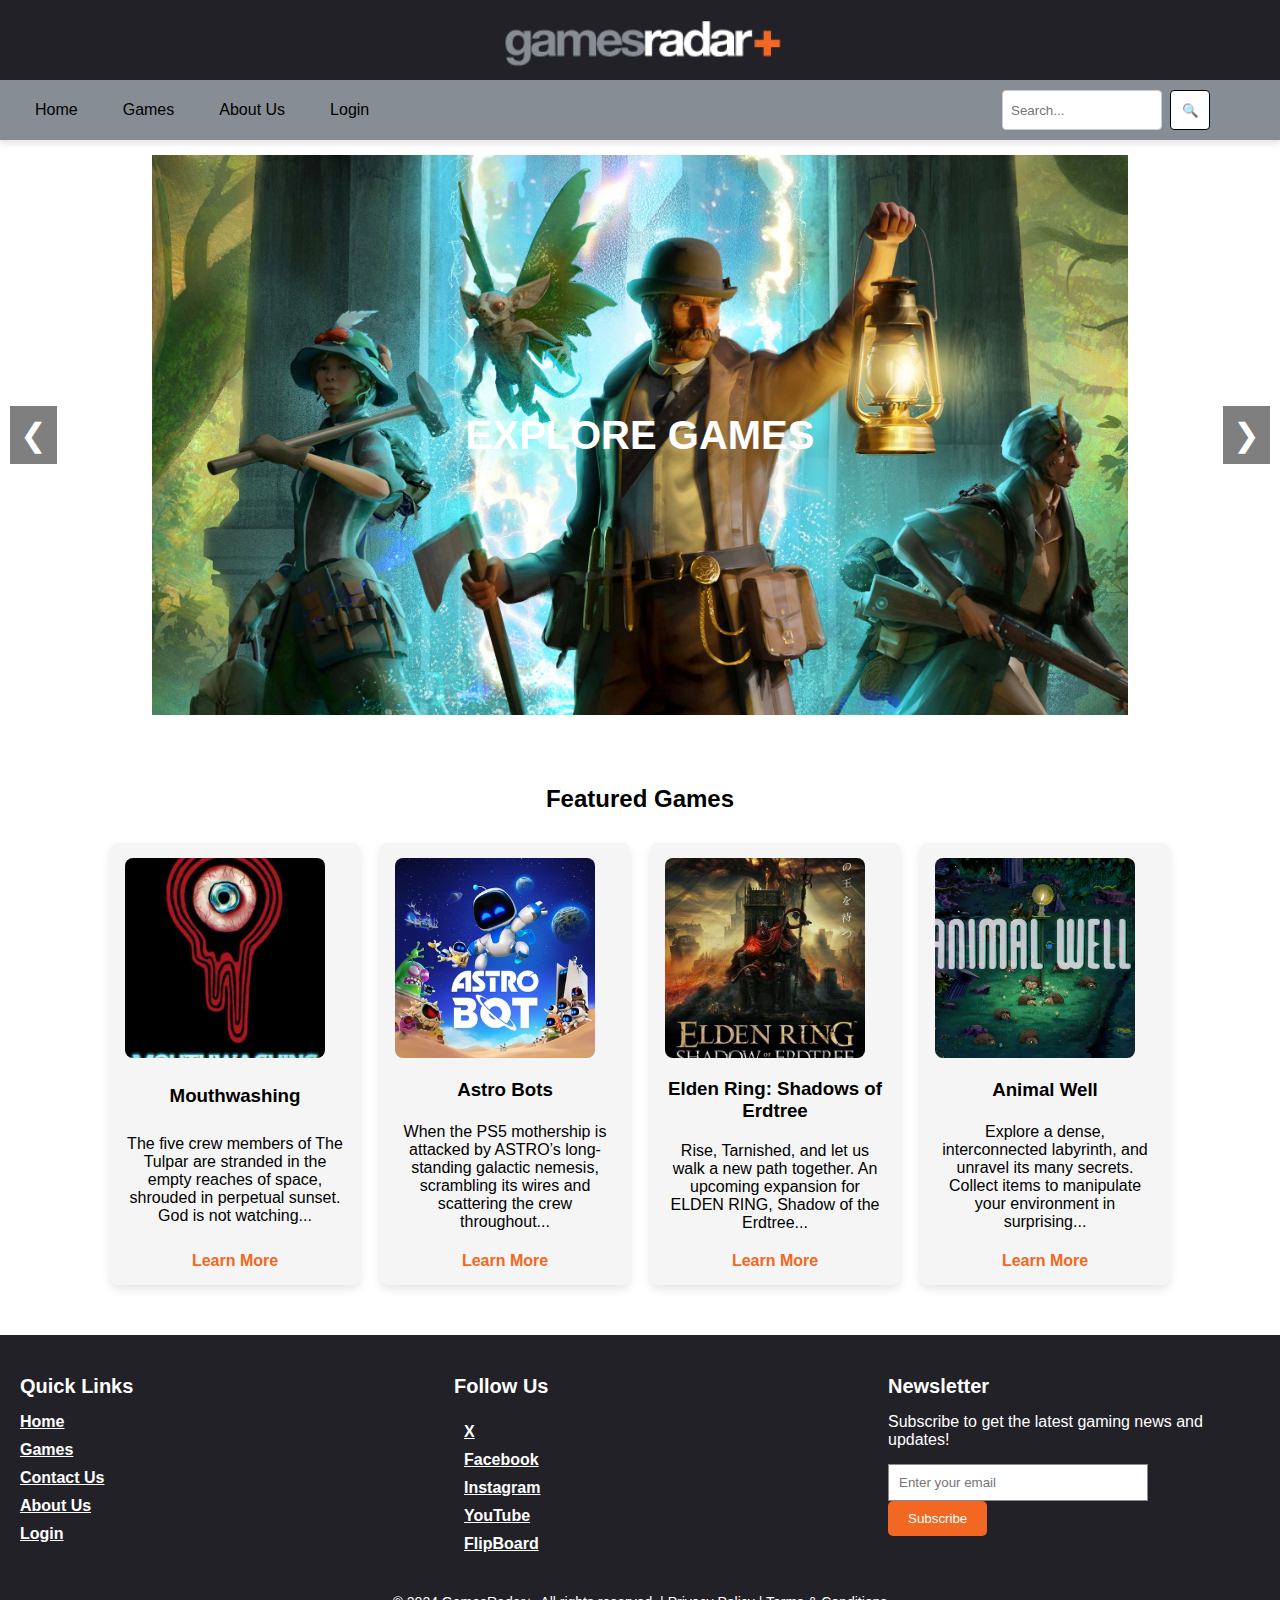
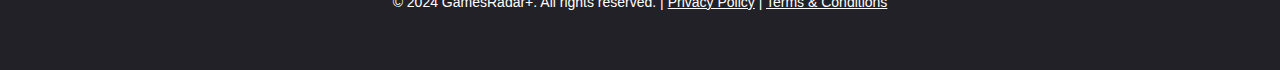
<file: index.html>
<!DOCTYPE html>
<html lang="en">
<head>
    <meta charset="UTF-8">
    <meta name="viewport" content="width=device-width, initial-scale=1.0">
    <title>GameRadar+ | Home</title>
    <link rel="stylesheet" href="style.css">
</head>
<body>
    <div id="sticky-container">
        <!-- Logo Section -->
        <div class="logo-container">
            <span id="username-display" style="position: absolute; left: 30px; top: 30px; font-size: 18px; color: #ffffff; "></span>
            <img src="GameRadar-Pictures/game-radar-logo.png" alt="Game Radar Logo" style="width: 300px; height: auto;">
            <button id="logoutButton" onclick="logout()" style="display: none; position: absolute; right: 30px; top: 30px; background-color: #ff4747; color: white; border: none; padding: 10px; cursor: pointer;">Logout</button>
        </div>
   
        <!-- Navigation Bar Section -->
        <div class="navbar">
            <!-- Hamburger Icon for Mobile -->
            <div class="hamburger" onclick="toggleMenu()">&#9776;</div>
            <ul>
                <li><a href="index.html">Home</a></li>
                <li><a href="games.html">Games</a></li>
                <li><a href="aboutus.html">About Us</a></li>
                <li><a href="login.html">Login</a></li>
            </ul>
            <!-- Search Bar -->
            <div class="search-bar">
                <form class="search-form">
                    <input type="text" placeholder="Search...">
                    <button type="submit">🔍</button>
                </form>
            </div>
        </div>
    </div>

    <!--Explore Game Section-->
    <div class="slider">
        <div class="overlay-text">
            <h1>EXPLORE GAMES</h1>
        </div>
        <a href="games.html">
        <div class="slides">
            <img class="slide" src="GameRadar-Pictures/Game-Pictuers-01.jpg" alt="Image #1">
            <img class="slide" src="GameRadar-Pictures/Game-Pictuers-02.jpg" alt="Image #2">
            <img class="slide" src="GameRadar-Pictures/Game-Pictuers-03.jpg" alt="Image #3">
        </div>
        </a>
        <button class="prev" onclick="prevSlide()">&#10094;</button>
        <button class="next" onclick="nextSlide()">&#10095;</button>
    </div>

    <!--Featured-->
    <section class="featured">
        <h2>Featured Games</h2>
        <div class="game-cards">
            <div class="game-card">
                <img src="GameRadar-Pictures/Featured-01.jpg" alt="Game 1">
                <h3>Mouthwashing</h3>
                <p>The five crew members of The Tulpar are stranded in the empty reaches of space,
                     shrouded in perpetual sunset. God is not watching...</p>
                <a href="game-details.html">Learn More</a>
            </div>
            <div class="game-card">
                <img src="GameRadar-Pictures/Featured-02.jpg" alt="Game 2">
                <h3>Astro Bots</h3>
                <p>When the PS5 mothership is attacked by ASTRO’s long-standing galactic
                     nemesis, scrambling its wires and scattering the crew throughout...</p>
                <a href="game-details.html">Learn More</a>
            </div>
            <div class="game-card">
                <img src="GameRadar-Pictures/Featured-03.jpg" alt="Game 3">
                <h3>Elden Ring: Shadows of Erdtree</h3>
                <p>Rise, Tarnished, and let us walk a new path together. 
                    An upcoming expansion for ELDEN RING, Shadow of the Erdtree...</p>
                <a href="game-details.html">Learn More</a>
            </div>
            <div class="game-card">
                <img src="GameRadar-Pictures/Featured-04.jpg" alt="Game 4">
                <h3>Animal Well</h3>
                <p>Explore a dense, interconnected labyrinth, and unravel its many secrets.
                     Collect items to manipulate your environment in surprising...</p>
                <a href="game-details.html">Learn More</a>
            </div>
        </div>
    </section>

    <!-- Footer -->
    <footer class="site-footer">
        <div class="footer-content">
            <div class="footer-links">
                <h4>Quick Links</h4>
                <ul>
                    <li><a href="index.html">Home</a></li>
                    <li><a href="games.html">Games</a></li>
                    <li><a href="contact.html">Contact Us</a></li>
                    <li><a href="aboutus.html">About Us</a></li>
                    <li><a href="login.html">Login</a></li>
                </ul>
            </div>
   
            <div class="footer-social">
                <h4>Follow Us</h4>
                <ul>
                    <li><a href="https://x.com/gamesradar"><i class="fab fa-x"></i>X</a></li>
                    <li><a href="https://www.facebook.com/gamesradarplus/"><i class="fab fa-facebook"></i>Facebook</a></li>
                    <li><a href="https://www.instagram.com/gamesradar/"><i class="fab fa-instagram"></i>Instagram</a></li>
                    <li><a href="https://www.youtube.com/user/GamesRadar"><i class="fab fa-youtube"></i>YouTube</a></li>
                    <li><a href="https://flipboard.com/@GamesRadar"><i class="fab fa-flipboard"></i>FlipBoard</a></li>
                </ul>
            </div>
   
            <div class="footer-newsletter">
                <h4>Newsletter</h4>
                <p>Subscribe to get the latest gaming news and updates!</p>
                <form action="#">
                    <input type="email" placeholder="Enter your email" required>
                    <button type="submit">Subscribe</button>
                </form>
            </div>
        </div>
   
        <div class="footer-bottom">
            <p>&copy; 2024 GamesRadar+. All rights reserved. | <a href="https://futureplc.com/privacy-policy/">Privacy Policy</a> | <a href="https://futureplc.com/terms-conditions/">Terms & Conditions</a></p>
        </div>
    </footer>
    <script src="index.js"></script>
</body>
</html>
</file>
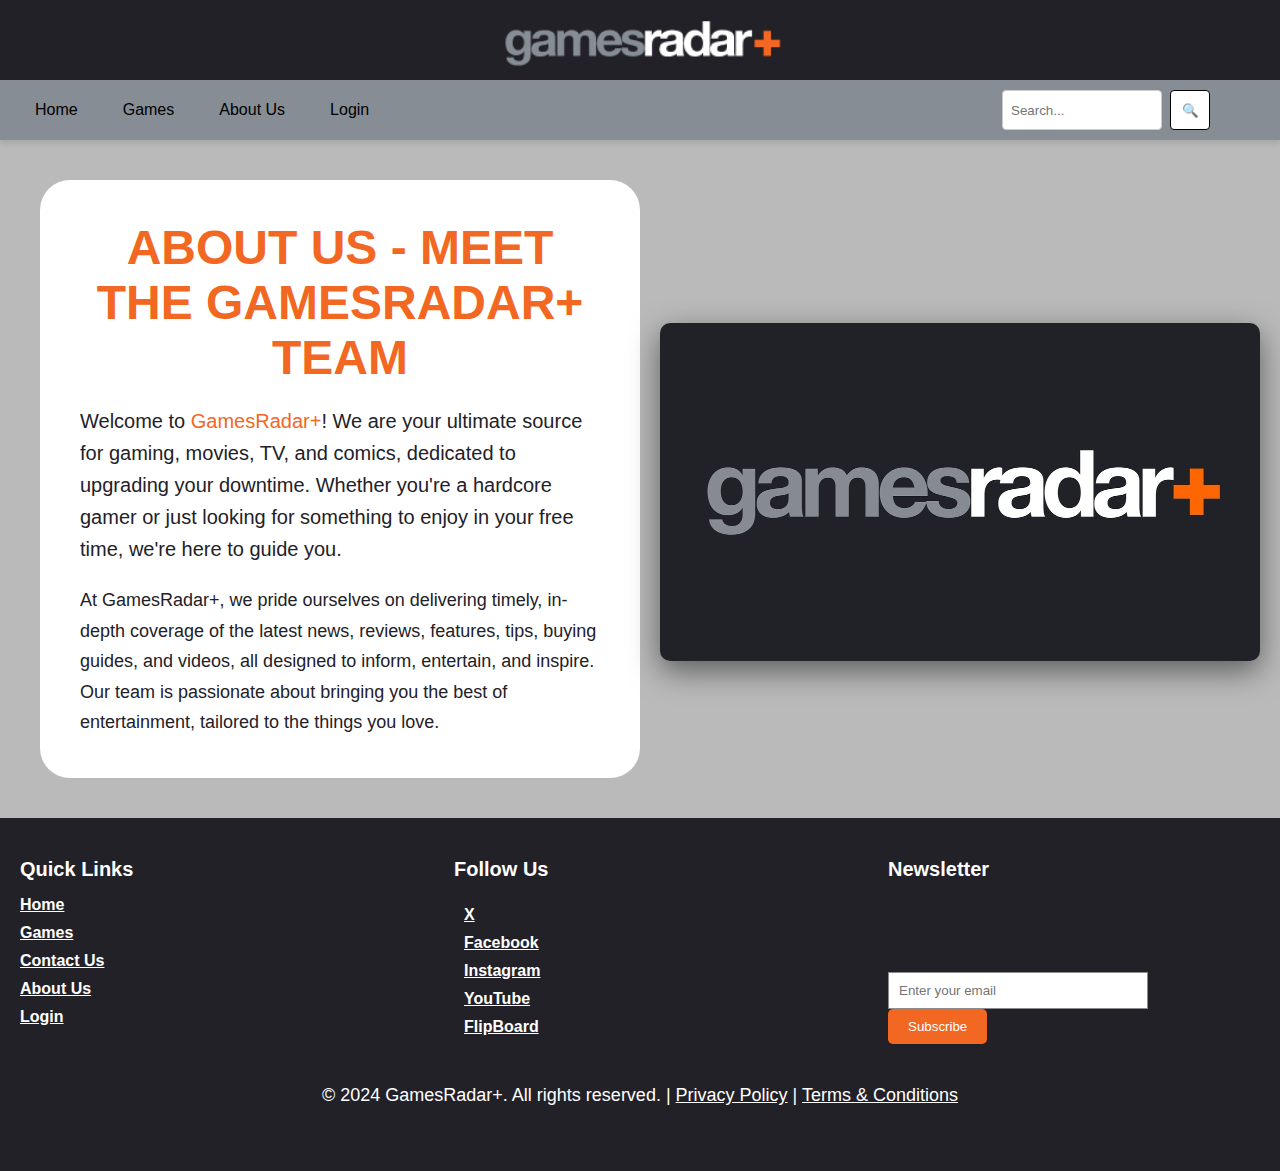
<file: aboutus.html>
<!DOCTYPE html>
<html lang="en">
<head>
    <meta charset="UTF-8">
    <meta name="viewport" content="width=device-width, initial-scale=1.0">
    <title>GameRadar+ | About Us</title>
    <link rel="stylesheet" href="aboutus.css">
</head>
<body>
    <div id="sticky-container">
        <!-- Logo Section -->
        <div class="logo-container">
            <span id="username-display" style="position: absolute; left: 30px; top: 30px; font-size: 18px; color: #ffffff; "></span>
            <img src="GameRadar-Pictures/game-radar-logo.png" alt="Game Radar Logo" style="width: 300px; height: auto;">
            <button id="logoutButton" onclick="logout()" style="display: none; position: absolute; right: 30px; top: 30px; background-color: #ff4747; color: white; border: none; padding: 10px; cursor: pointer;">Logout</button>
        </div>
   
        <!-- Navigation Bar Section -->
        <div class="navbar">
            <!-- Hamburger Icon for Mobile -->
            <div class="hamburger" onclick="toggleMenu()">&#9776;</div>
            <ul>
                <li><a href="index.html">Home</a></li>
                <li><a href="games.html">Games</a></li>
                <li><a href="aboutus.html">About Us</a></li>
                <li><a href="login.html">Login</a></li>
            </ul>
            <!-- Search Bar -->
            <div class="search-bar">
                <form class="search-form">
                    <input type="text" placeholder="Search...">
                    <button type="submit">🔍</button>
                </form>
            </div>
        </div>
    </div>
    
    <!-- Welcome description -->
    <section class="about-us-container">
        <div class="about-us-content">
            <h1>About Us - Meet the GamesRadar+ Team</h1>
            <p class="intro">Welcome to <span class="highlight">GamesRadar+</span>! We are your ultimate source for gaming, movies, TV, and comics, dedicated to upgrading your downtime. Whether you're a hardcore gamer or just looking for something to enjoy in your free time, we're here to guide you.</p>
            <p>At GamesRadar+, we pride ourselves on delivering timely, in-depth coverage of the latest news, reviews, features, tips, buying guides, and videos, all designed to inform, entertain, and inspire. Our team is passionate about bringing you the best of entertainment, tailored to the things you love.</p>
        </div>
        <div class="team-image">
            <img src="GameRadar-Pictures/Game-Radar_About.jpg" alt="GamesRadar+ Team">
        </div>
    </section>


    <!-- Footer -->
    <footer class="site-footer">
        <div class="footer-content">
            <div class="footer-links">
                <h4>Quick Links</h4>
                <ul>
                    <li><a href="index.html">Home</a></li>
                    <li><a href="games.html">Games</a></li>
                    <li><a href="contact.html">Contact Us</a></li>
                    <li><a href="aboutus.html">About Us</a></li>
                    <li><a href="login.html">Login</a></li>
                </ul>
            </div>
   
            <div class="footer-social">
                <h4>Follow Us</h4>
                <ul>
                    <li><a href="https://x.com/gamesradar"><i class="fab fa-x"></i>X</a></li>
                    <li><a href="https://www.facebook.com/gamesradarplus/"><i class="fab fa-facebook"></i>Facebook</a></li>
                    <li><a href="https://www.instagram.com/gamesradar/"><i class="fab fa-instagram"></i>Instagram</a></li>
                    <li><a href="https://www.youtube.com/user/GamesRadar"><i class="fab fa-youtube"></i>YouTube</a></li>
                    <li><a href="https://flipboard.com/@GamesRadar"><i class="fab fa-flipboard"></i>FlipBoard</a></li>
                </ul>
            </div>
   
            <div class="footer-newsletter">
                <h4>Newsletter</h4>
                <p>Subscribe to get the latest gaming news and updates!</p>
                <form action="#">
                    <input type="email" placeholder="Enter your email" required>
                    <button type="submit">Subscribe</button>
                </form>
            </div>
        </div>
   
        <div class="footer-bottom">
            <p>&copy; 2024 GamesRadar+. All rights reserved. | <a href="https://futureplc.com/privacy-policy/">Privacy Policy</a> | <a href="https://futureplc.com/terms-conditions/">Terms & Conditions</a></p>
        </div>
    </footer>
    <script src="index.js"></script>
</body>
</html>
</file>
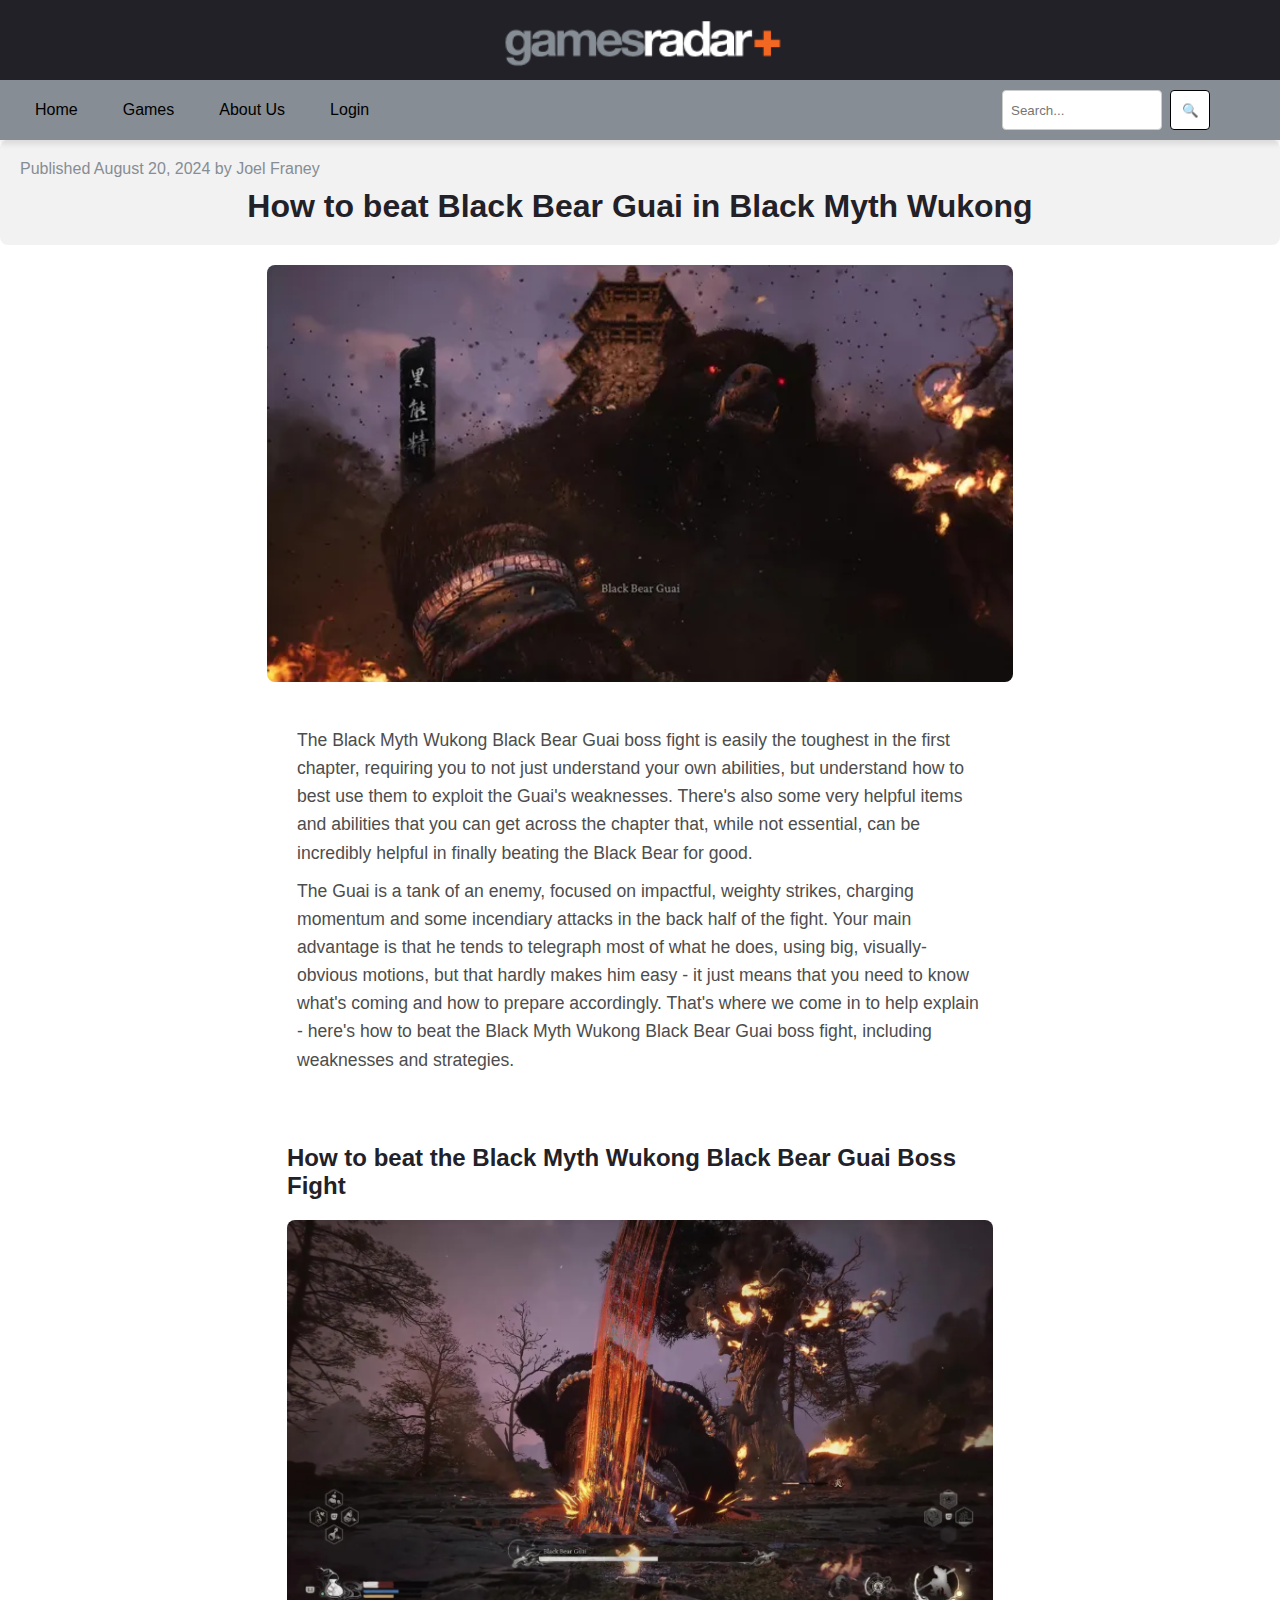
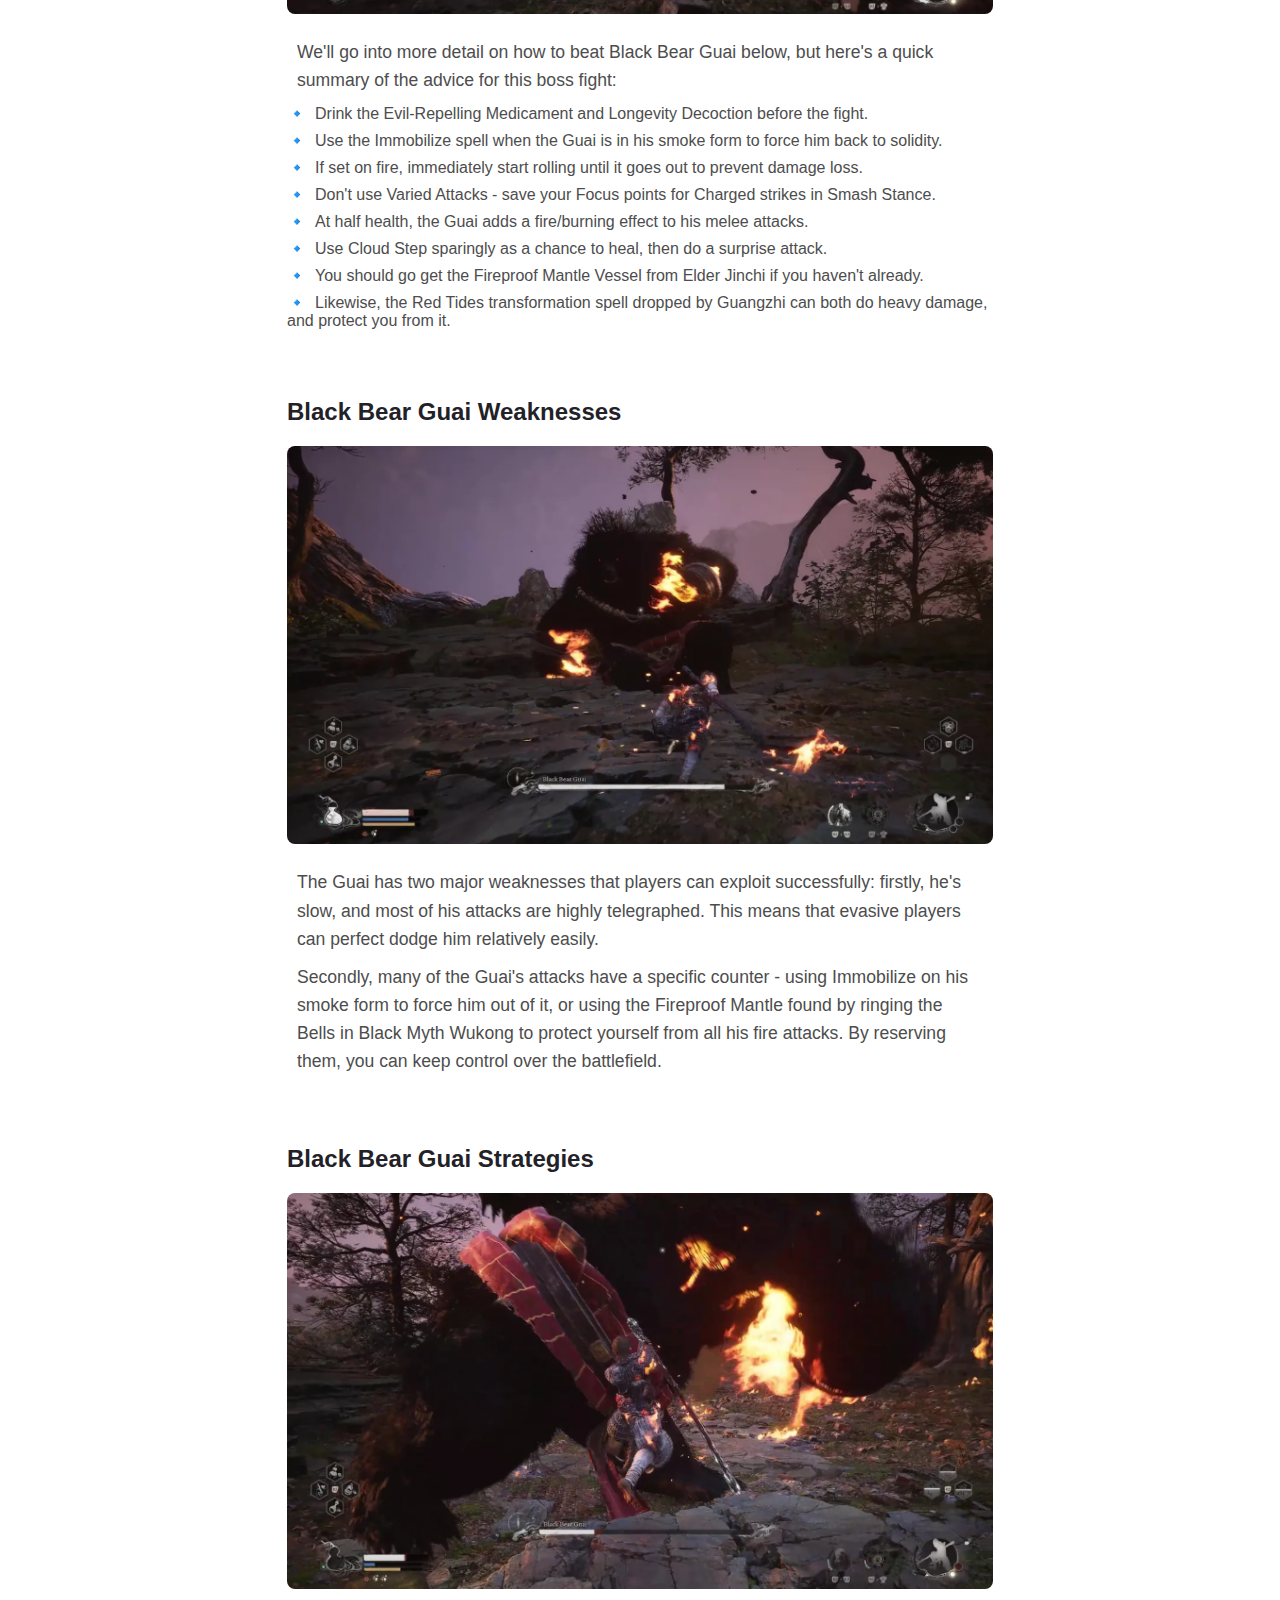
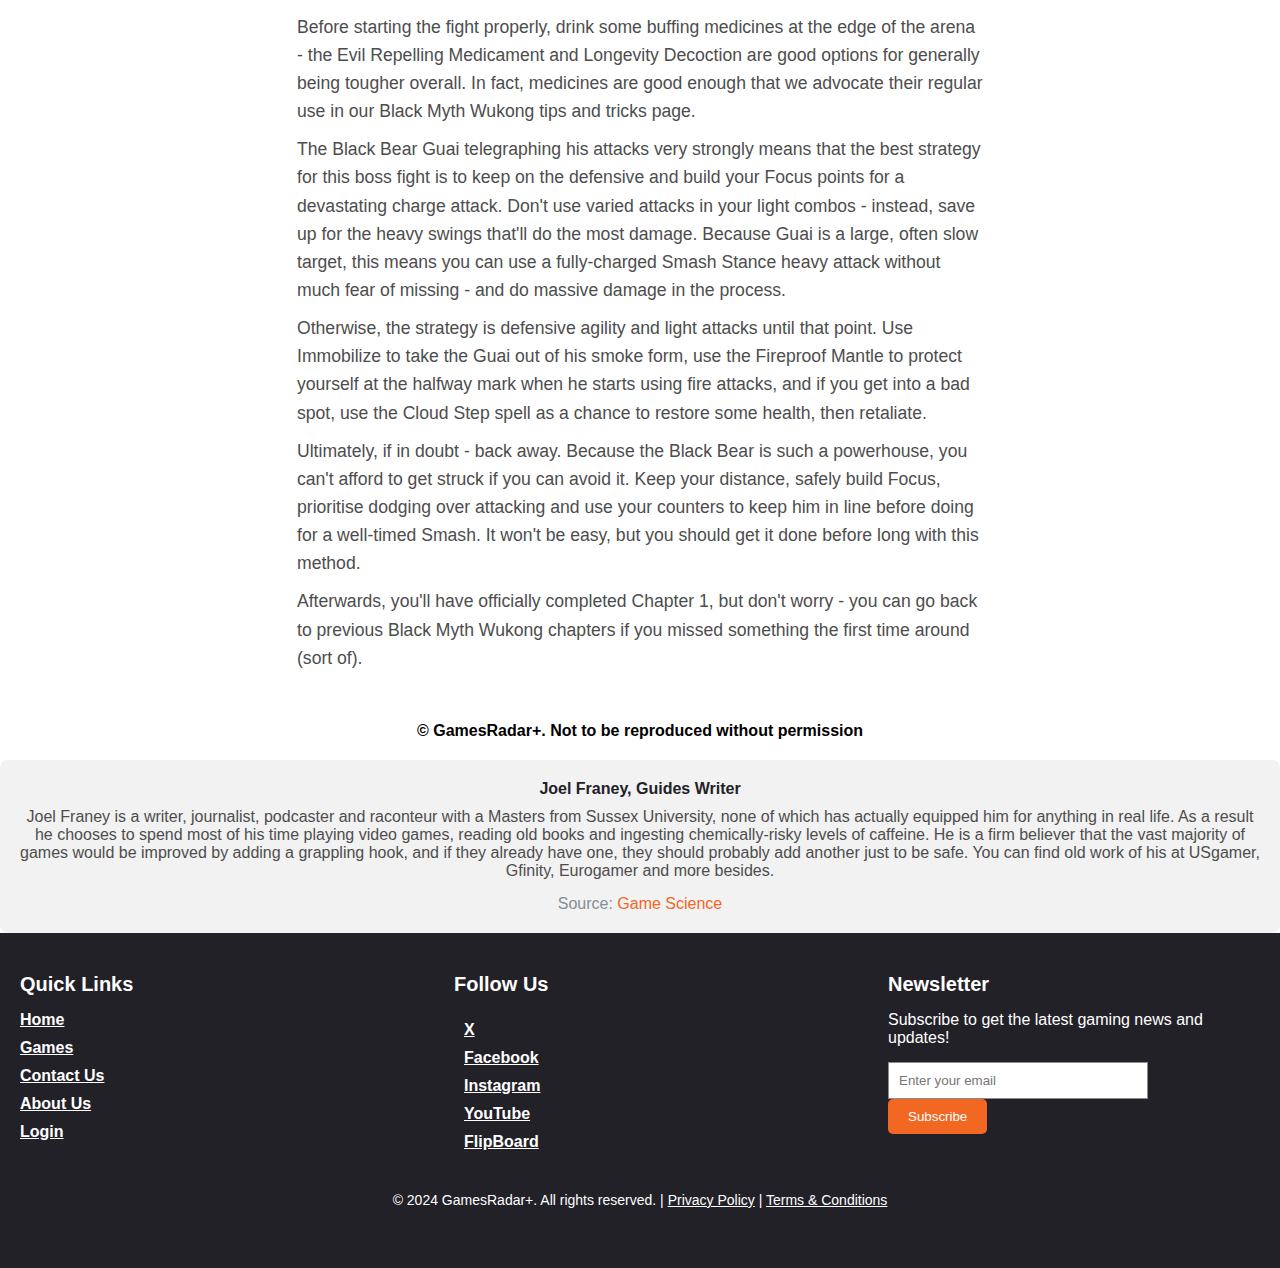
<file: game-info.html>
<!DOCTYPE html>
<html lang="en">
<head>
    <meta charset="UTF-8">
    <meta name="viewport" content="width=device-width, initial-scale=1.0">
    <title>GameRadar+ | Game News</title>
    <link rel="stylesheet" href="game-info.css">
</head>
<body>
    <div id="sticky-container">
        <!-- Logo Section -->
        <div class="logo-container">
            <span id="username-display" style="position: absolute; left: 30px; top: 30px; font-size: 18px; color: #ffffff; "></span>
            <img src="GameRadar-Pictures/game-radar-logo.png" alt="Game Radar Logo" style="width: 300px; height: auto;">
            <button id="logoutButton" onclick="logout()" style="display: none; position: absolute; right: 30px; top: 30px; background-color: #ff4747; color: white; border: none; padding: 10px; cursor: pointer;">Logout</button>
        </div>
   
        <!-- Navigation Bar Section -->
        <div class="navbar">
            <!-- Hamburger Icon for Mobile -->
            <div class="hamburger" onclick="toggleMenu()">&#9776;</div>
            <ul>
                <li><a href="index.html">Home</a></li>
                <li><a href="games.html">Games</a></li>
                <li><a href="aboutus.html">About Us</a></li>
                <li><a href="login.html">Login</a></li>
            </ul>
            <!-- Search Bar -->
            <div class="search-bar">
                <form class="search-form">
                    <input type="text" placeholder="Search...">
                    <button type="submit">🔍</button>
                </form>
            </div>
        </div>
    </div>

    <!-- Main -->
    <div class="news-article">
        <article class="game-article">
            <header class="article-header">
                <p class="article-meta">Published August 20, 2024 by <span class="author">Joel Franey</span></p>
                <h1>How to beat Black Bear Guai in Black Myth Wukong</h1>
            </header>
    
            <!-- Article Image -->
            <div class="article-image">
                <img src="GameRadar-Pictures/Game-Pictuers-09.png" alt="Black Myth Wukong: Black Bear Guai" class="image">
            </div>
    
            <!-- Article Content -->
            <div class="article-content-box-1">
                <p>The Black Myth Wukong Black Bear Guai boss fight is easily the toughest in the first chapter, requiring you to not
                just understand your own abilities, but understand how to best use them to exploit the Guai's weaknesses. There's
                also some very helpful items and abilities that you can get across the chapter that, while not essential, can be
                incredibly helpful in finally beating the Black Bear for good.</p>

                <p>The Guai is a tank of an enemy, focused on impactful, weighty strikes, charging momentum and some incendiary attacks
                     in the back half of the fight. Your main advantage is that he tends to telegraph most of what he does, using big,
                      visually-obvious motions, but that hardly makes him easy - it just means that you need to know what's coming and 
                      how to prepare accordingly. That's where we come in to help explain - here's how to beat the Black Myth Wukong Black
                       Bear Guai boss fight, including weaknesses and strategies.</p>
            </div>

            <div class="article-content-box-2">
                <h2>How to beat the Black Myth Wukong Black Bear Guai Boss Fight</h2>
                <div class="article-image">
                <img src="GameRadar-Pictures/Game-Pictuers-10.png" alt="Black Myth Wukong: Black Bear Guai Tips" class="image">
                </div>
                <p>We'll go into more detail on how to beat Black Bear Guai below, but here's a quick summary of the advice for this boss fight:</p>
                <ul>
                    <li>Drink the Evil-Repelling Medicament and Longevity Decoction before the fight.</li>
                    <li>Use the Immobilize spell when the Guai is in his smoke form to force him back to solidity.</li>
                    <li>If set on fire, immediately start rolling until it goes out to prevent damage loss.</li>
                    <li>Don't use Varied Attacks - save your Focus points for Charged strikes in Smash Stance.</li>
                    <li>At half health, the Guai adds a fire/burning effect to his melee attacks.</li>
                    <li>Use Cloud Step sparingly as a chance to heal, then do a surprise attack.</li>
                    <li>You should go get the Fireproof Mantle Vessel from Elder Jinchi if you haven't already.</li>
                    <li>Likewise, the Red Tides transformation spell dropped by Guangzhi can both do heavy damage, and protect you from it.</li>
                </ul>
            </div>

            <div class="article-content-box-3">
                <h2>Black Bear Guai Weaknesses</h2>
                <div class="article-image">
                <img src="GameRadar-Pictures/Game-Pictuers-11.png" alt="Black Myth Wukong: Black Bear Guai Weaknesses" class="image">
                </div>
                <p>The Guai has two major weaknesses that players can exploit successfully: firstly, he's slow, and most
                of his attacks are highly telegraphed. This means that evasive players can perfect dodge him relatively easily. </p>
                <p>Secondly, many of the Guai's attacks have a specific counter - using Immobilize on his smoke form to force him out
                of it, or using the Fireproof Mantle found by ringing the Bells in Black Myth Wukong to protect yourself from all
                his fire attacks. By reserving them, you can keep control over the battlefield.</p>
            </div>

            <div class="article-content-box-4">
                <h2>Black Bear Guai Strategies</h2>
                <div class="article-image">
                <img src="GameRadar-Pictures/Game-Pictuers-12.png" alt="Black Myth Wukong: Black Bear Guai Strategies" class="image">
                </div>
                <p>Before starting the fight properly, drink some buffing medicines at the edge of the arena - the Evil Repelling 
                    Medicament and Longevity Decoction are good options for generally being tougher overall. In fact, medicines 
                    are good enough that we advocate their regular use in our Black Myth Wukong tips and tricks page. </p>
                <p>The Black Bear Guai telegraphing his attacks very strongly means that the best strategy for this boss fight
                     is to keep on the defensive and build your Focus points for a devastating charge attack. Don't use varied
                      attacks in your light combos - instead, save up for the heavy swings that'll do the most damage. Because 
                      Guai is a large, often slow target, this means you can use a fully-charged Smash Stance heavy attack without
                       much fear of missing - and do massive damage in the process.</p>
                <p>Otherwise, the strategy is defensive agility and light attacks until that point. Use Immobilize to take the Guai
                     out of his smoke form, use the Fireproof Mantle to protect yourself at the halfway mark when he starts using 
                     fire attacks, and if you get into a bad spot, use the Cloud Step spell as a chance to restore some health, then
                      retaliate.</p>
                <p>Ultimately, if in doubt - back away. Because the Black Bear is such a powerhouse, you can't afford to get 
                    struck if you can avoid it. Keep your distance, safely build Focus, prioritise dodging over attacking and
                     use your counters to keep him in line before doing for a well-timed Smash. It won't be easy, but you should
                      get it done before long with this method.</p>
                <p>Afterwards, you'll have officially completed Chapter 1, but don't worry - you can go back to previous Black Myth
                     Wukong chapters if you missed something the first time around (sort of).</p>
            </div>

            <p class="end"><b>© GamesRadar+. Not to be reproduced without permission</b></p>
    
            <!-- Author Bio and Sources -->
            <div class="article-footer">
                <p class="author-desc">Joel Franey, Guides Writer</p>
                <p class="author-bio">Joel Franey is a writer, journalist, podcaster and raconteur with a Masters from Sussex University,
                     none of which has actually equipped him for anything in real life. As a result he chooses to spend most of his time
                      playing video games, reading old books and ingesting chemically-risky levels of caffeine. He is a firm believer that
                       the vast majority of games would be improved by adding a grappling hook, and if they already have one, they should
                        probably add another just to be safe. You can find old work of his at USgamer, Gfinity, Eurogamer and more besides.</p>
                <p class="source">Source: <a href="https://www.gamesci.com.cn/" target="_blank">Game Science</a></p>
                </div>
        </article>
    </div>


    <!-- Footer -->
    <footer class="site-footer">
        <div class="footer-content">
            <div class="footer-links">
                <h4>Quick Links</h4>
                <ul>
                    <li><a href="index.html">Home</a></li>
                    <li><a href="games.html">Games</a></li>
                    <li><a href="contact.html">Contact Us</a></li>
                    <li><a href="aboutus.html">About Us</a></li>
                    <li><a href="login.html">Login</a></li>
                </ul>
            </div>
   
            <div class="footer-social">
                <h4>Follow Us</h4>
                <ul>
                    <li><a href="https://x.com/gamesradar"><i class="fab fa-x"></i>X</a></li>
                    <li><a href="https://www.facebook.com/gamesradarplus/"><i class="fab fa-facebook"></i>Facebook</a></li>
                    <li><a href="https://www.instagram.com/gamesradar/"><i class="fab fa-instagram"></i>Instagram</a></li>
                    <li><a href="https://www.youtube.com/user/GamesRadar"><i class="fab fa-youtube"></i>YouTube</a></li>
                    <li><a href="https://flipboard.com/@GamesRadar"><i class="fab fa-flipboard"></i>FlipBoard</a></li>
                </ul>
            </div>
   
            <div class="footer-newsletter">
                <h4>Newsletter</h4>
                <p>Subscribe to get the latest gaming news and updates!</p>
                <form action="#">
                    <input type="email" placeholder="Enter your email" required>
                    <button type="submit">Subscribe</button>
                </form>
            </div>
        </div>
   
        <div class="footer-bottom">
            <p>&copy; 2024 GamesRadar+. All rights reserved. | <a href="https://futureplc.com/privacy-policy/">Privacy Policy</a> | <a href="https://futureplc.com/terms-conditions/">Terms & Conditions</a></p>
        </div>
    </footer>
    <script src="index.js"></script>
</body>
</html>
</file>
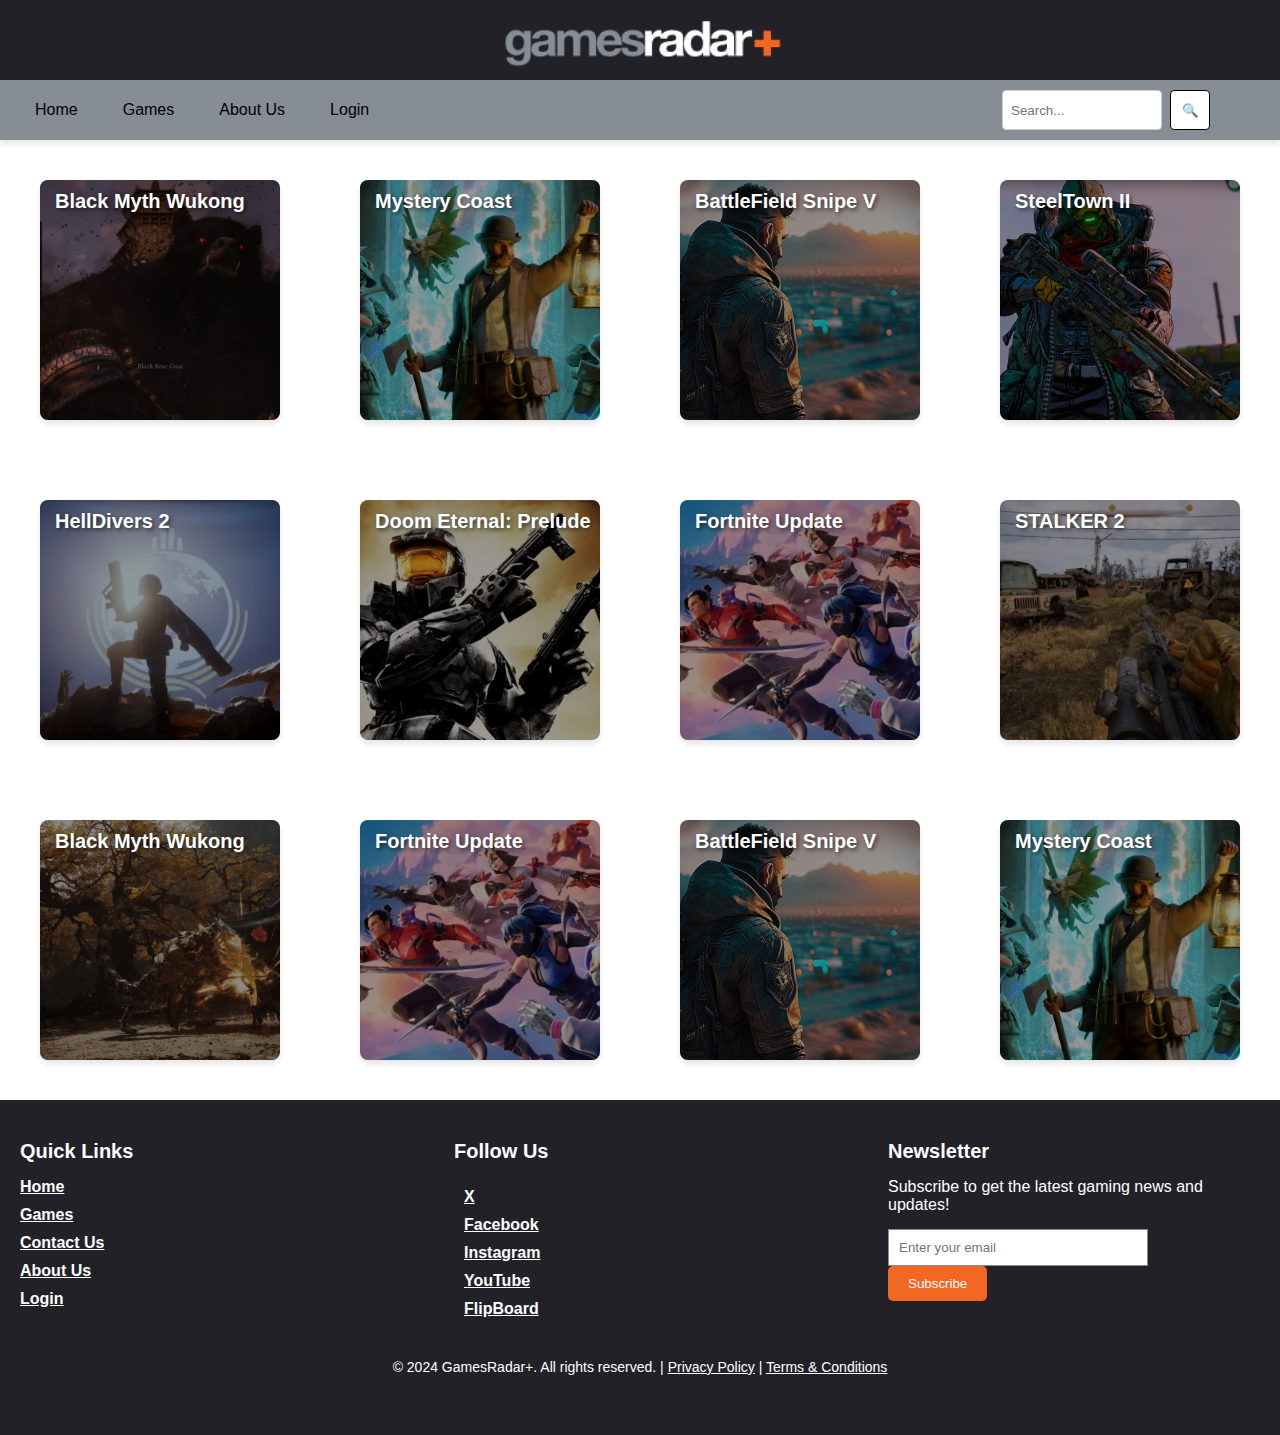
<file: games.html>
<!DOCTYPE html>
<html lang="en">
<head>
    <meta charset="UTF-8">
    <meta name="viewport" content="width=device-width, initial-scale=1.0">
    <title>GameRadar+ | Games</title>
    <link rel="stylesheet" href="games.css">
</head>
<body>
    <div id="sticky-container">
        <div class="logo-container">
            <span id="username-display" style="position: absolute; left: 30px; top: 30px; font-size: 18px; color: #ffffff; "></span>
            <img src="GameRadar-Pictures/game-radar-logo.png" alt="Game Radar Logo" style="width: 300px; height: auto;">
            <button id="logoutButton" onclick="logout()" style="display: none; position: absolute; right: 30px; top: 30px; background-color: #ff4747; color: white; border: none; padding: 10px; cursor: pointer;">Logout</button>
        </div>

        <!-- Navigation Bar Section -->
        <div class="navbar">
            <div class="hamburger" onclick="toggleMenu()">&#9776;</div> <!-- This is the hamburger icon -->

            <ul>
                <li><a href="index.html">Home</a></li>
                <li><a href="games.html">Games</a></li>
                <li><a href="aboutus.html">About Us</a></li>
                <li><a href="login.html">Login</a></li>
            </ul>
            <!-- Search Bar -->
            <div class="search-bar">
                <form class="search-form">
                    <input type="text" placeholder="Search...">
                    <button type="submit">🔍</button>
                </form>
            </div>
        </div>
    </div>

    <!--Game Section-->
    <div class="games-container">
        <!-- Create 8 boxes arranged in 2x4 -->
        <div class="box">
            <a href="game-info.html">
                <div class="overlay"></div>
                <img src="GameRadar-Pictures/Game-Pictuers-09.png" alt="Image 4" class="image">
                <div class="text">Black Myth Wukong</div>
            </a>
        </div>
        <div class="box">
            <div class="overlay"></div>
            <img src="GameRadar-Pictures/Game-Pictuers-01.jpg" alt="Image 1" class="image">
            <div class="text">Mystery Coast</div>
        </div>
        <div class="box">
            <div class="overlay"></div>
            <img src="GameRadar-Pictures/Game-Pictuers-02.jpg" alt="Image 2" class="image">
            <div class="text">BattleField Snipe V</div>
        </div>
        <div class="box">
            <div class="overlay"></div>
            <img src="GameRadar-Pictures/Game-Pictuers-03.jpg" alt="Image 3" class="image">
            <div class="text">SteelTown II</div>
        </div>

        <div class="box">
            <div class="overlay"></div>
            <img src="GameRadar-Pictures/Game-Pictuers-05.png" alt="Image 5" class="image">
            <div class="text">HellDivers 2</div>
        </div>
        <div class="box">
            <div class="overlay"></div>
            <img src="GameRadar-Pictures/Game-Pictuers-06.png" alt="Image 6" class="image">
            <div class="text">Doom Eternal: Prelude</div>
        </div>
        <div class="box">
            <div class="overlay"></div>
            <img src="GameRadar-Pictures/Game-Pictuers-07.png" alt="Image 7" class="image">
            <div class="text">Fortnite Update</div>
        </div>
        <div class="box">
            <div class="overlay"></div>
            <img src="GameRadar-Pictures/Game-Pictuers-08.png" alt="Image 8" class="image">
            <div class="text">STALKER 2</div>
        </div>
        <div class="box">
            <div class="overlay"></div>
            <img src="GameRadar-Pictures/Game-Picture-04.jpg" alt="Image 4" class="image">
            <div class="text">Black Myth Wukong</div>
        </div>
        <div class="box">
            <div class="overlay"></div>
            <img src="GameRadar-Pictures/Game-Pictuers-07.png" alt="Image 7" class="image">
            <div class="text">Fortnite Update</div>
        </div>
        <div class="box">
            <div class="overlay"></div>
            <img src="GameRadar-Pictures/Game-Pictuers-02.jpg" alt="Image 2" class="image">
            <div class="text">BattleField Snipe V</div>
        </div>
        <div class="box">
            <div class="overlay"></div>
            <img src="GameRadar-Pictures/Game-Pictuers-01.jpg" alt="Image 1" class="image">
            <div class="text">Mystery Coast</div>
        </div>
    </div>

     <!-- Footer -->
     <footer class="site-footer">
        <div class="footer-content">
            <div class="footer-links">
                <h4>Quick Links</h4>
                <ul>
                    <li><a href="index.html">Home</a></li>
                    <li><a href="games.html">Games</a></li>
                    <li><a href="contact.html">Contact Us</a></li>
                    <li><a href="aboutus.html">About Us</a></li>
                    <li><a href="login.html">Login</a></li>
                </ul>
            </div>
   
            <div class="footer-social">
                <h4>Follow Us</h4>
                <ul>
                    <li><a href="https://x.com/gamesradar"><i class="fab fa-x"></i>X</a></li>
                    <li><a href="https://www.facebook.com/gamesradarplus/"><i class="fab fa-facebook"></i>Facebook</a></li>
                    <li><a href="https://www.instagram.com/gamesradar/"><i class="fab fa-instagram"></i>Instagram</a></li>
                    <li><a href="https://www.youtube.com/user/GamesRadar"><i class="fab fa-youtube"></i>YouTube</a></li>
                    <li><a href="https://flipboard.com/@GamesRadar"><i class="fab fa-flipboard"></i>FlipBoard</a></li>
                </ul>
            </div>
   
            <div class="footer-newsletter">
                <h4>Newsletter</h4>
                <p>Subscribe to get the latest gaming news and updates!</p>
                <form action="#">
                    <input type="email" placeholder="Enter your email" required>
                    <button type="submit">Subscribe</button>
                </form>
            </div>
        </div>
   
        <div class="footer-bottom">
            <p>&copy; 2024 GamesRadar+. All rights reserved. | <a href="https://futureplc.com/privacy-policy/">Privacy Policy</a> | <a href="https://futureplc.com/terms-conditions/">Terms & Conditions</a></p>
        </div>
    </footer>
    <script src="index.js"></script>
</body>
</html>
</file>
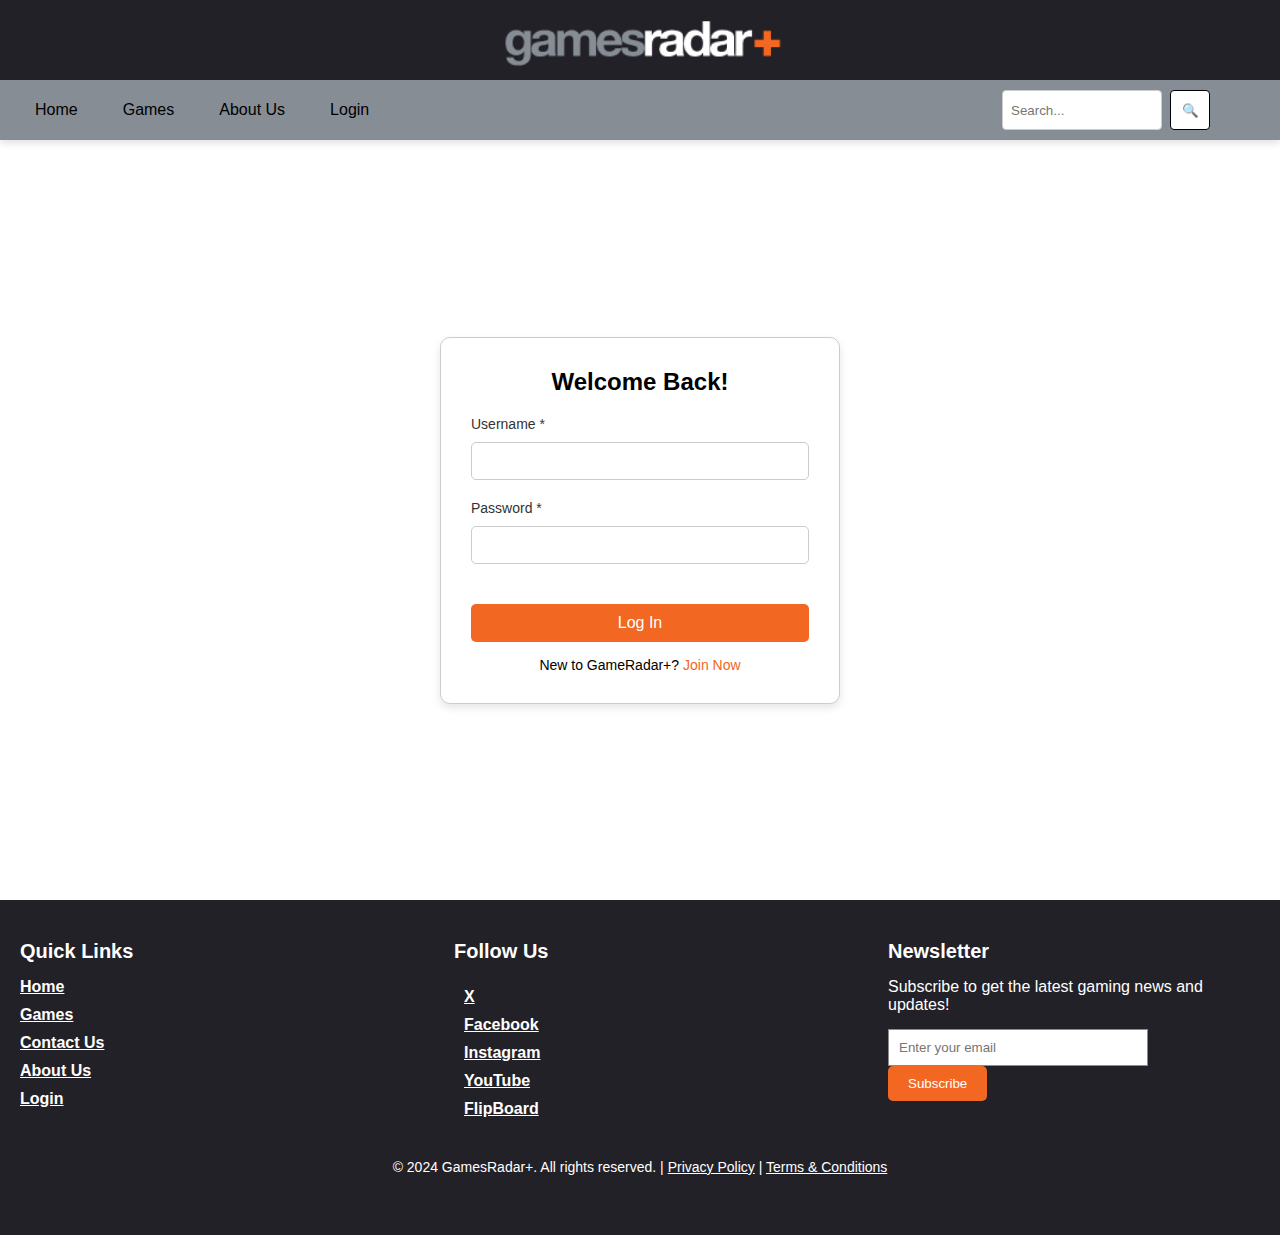
<file: login.html>
<!DOCTYPE html>
<html lang="en">
<head>
    <meta charset="UTF-8">
    <meta name="viewport" content="width=device-width, initial-scale=1.0">
    <title>GameRadar+ | Log In</title>
    <link rel="stylesheet" href="login.css">
</head>
<body>
    <div id="sticky-container">
        <!-- Logo Section -->
        <div class="logo-container">
            <span id="username-display" style="position: absolute; left: 30px; top: 30px; font-size: 18px; color: #ffffff; "></span>
            <img src="GameRadar-Pictures/game-radar-logo.png" alt="Game Radar Logo" style="width: 300px; height: auto;">
            <button id="logoutButton" onclick="logout()" style="display: none; position: absolute; right: 30px; top: 30px; background-color: #ff4747; color: white; border: none; padding: 10px; cursor: pointer;">Logout</button>
        </div>
   
        <!-- Navigation Bar Section -->
        <div class="navbar">
            <!-- Hamburger Icon for Mobile -->
            <div class="hamburger" onclick="toggleMenu()">&#9776;</div>
            <ul>
                <li><a href="index.html">Home</a></li>
                <li><a href="games.html">Games</a></li>
                <li><a href="aboutus.html">About Us</a></li>
                <li><a href="login.html">Login</a></li>
            </ul>
            <!-- Search Bar -->
            <div class="search-bar">
                <form class="search-form">
                    <input type="text" placeholder="Search...">
                    <button type="submit">🔍</button>
                </form>
            </div>
        </div>
    </div>

    <!-- Login Form Section -->
    <div class="login-container">
        <div class="login-box">
            <h2>Welcome Back!</h2>
            <form id='form' action="login-process.php" method="POST">
                <div class="input-group">
                    <label for="username">Username *</label>
                    <input type="text" id="username" name="username" required>
                </div>
                <div class="input-group">
                    <label for="password">Password *</label>
                    <input type="password" id="password" name="password" required>
                </div>
                <button type="submit">Log In</button>
                <p class="signup-link">New to GameRadar+? <a href="sign-up.html">Join Now</a></p>
            </form>
        </div>
    </div>

    <!-- Footer -->
    <footer class="site-footer">
        <div class="footer-content">
            <div class="footer-links">
                <h4>Quick Links</h4>
                <ul>
                    <li><a href="index.html">Home</a></li>
                    <li><a href="games.html">Games</a></li>
                    <li><a href="contact.html">Contact Us</a></li>
                    <li><a href="aboutus.html">About Us</a></li>
                    <li><a href="login.html">Login</a></li>
                </ul>
            </div>
   
            <div class="footer-social">
                <h4>Follow Us</h4>
                <ul>
                    <li><a href="https://x.com/gamesradar"><i class="fab fa-x"></i>X</a></li>
                    <li><a href="https://www.facebook.com/gamesradarplus/"><i class="fab fa-facebook"></i>Facebook</a></li>
                    <li><a href="https://www.instagram.com/gamesradar/"><i class="fab fa-instagram"></i>Instagram</a></li>
                    <li><a href="https://www.youtube.com/user/GamesRadar"><i class="fab fa-youtube"></i>YouTube</a></li>
                    <li><a href="https://flipboard.com/@GamesRadar"><i class="fab fa-flipboard"></i>FlipBoard</a></li>
                </ul>
            </div>
   
            <div class="footer-newsletter">
                <h4>Newsletter</h4>
                <p>Subscribe to get the latest gaming news and updates!</p>
                <form action="#">
                    <input type="email" placeholder="Enter your email" required>
                    <button type="submit">Subscribe</button>
                </form>
            </div>
        </div>
   
        <div class="footer-bottom">
            <p>&copy; 2024 GamesRadar+. All rights reserved. | <a href="https://futureplc.com/privacy-policy/">Privacy Policy</a> | <a href="https://futureplc.com/terms-conditions/">Terms & Conditions</a></p>
        </div>
    </footer>
    <script src="index.js"></script>
</body>
</html>
</file>
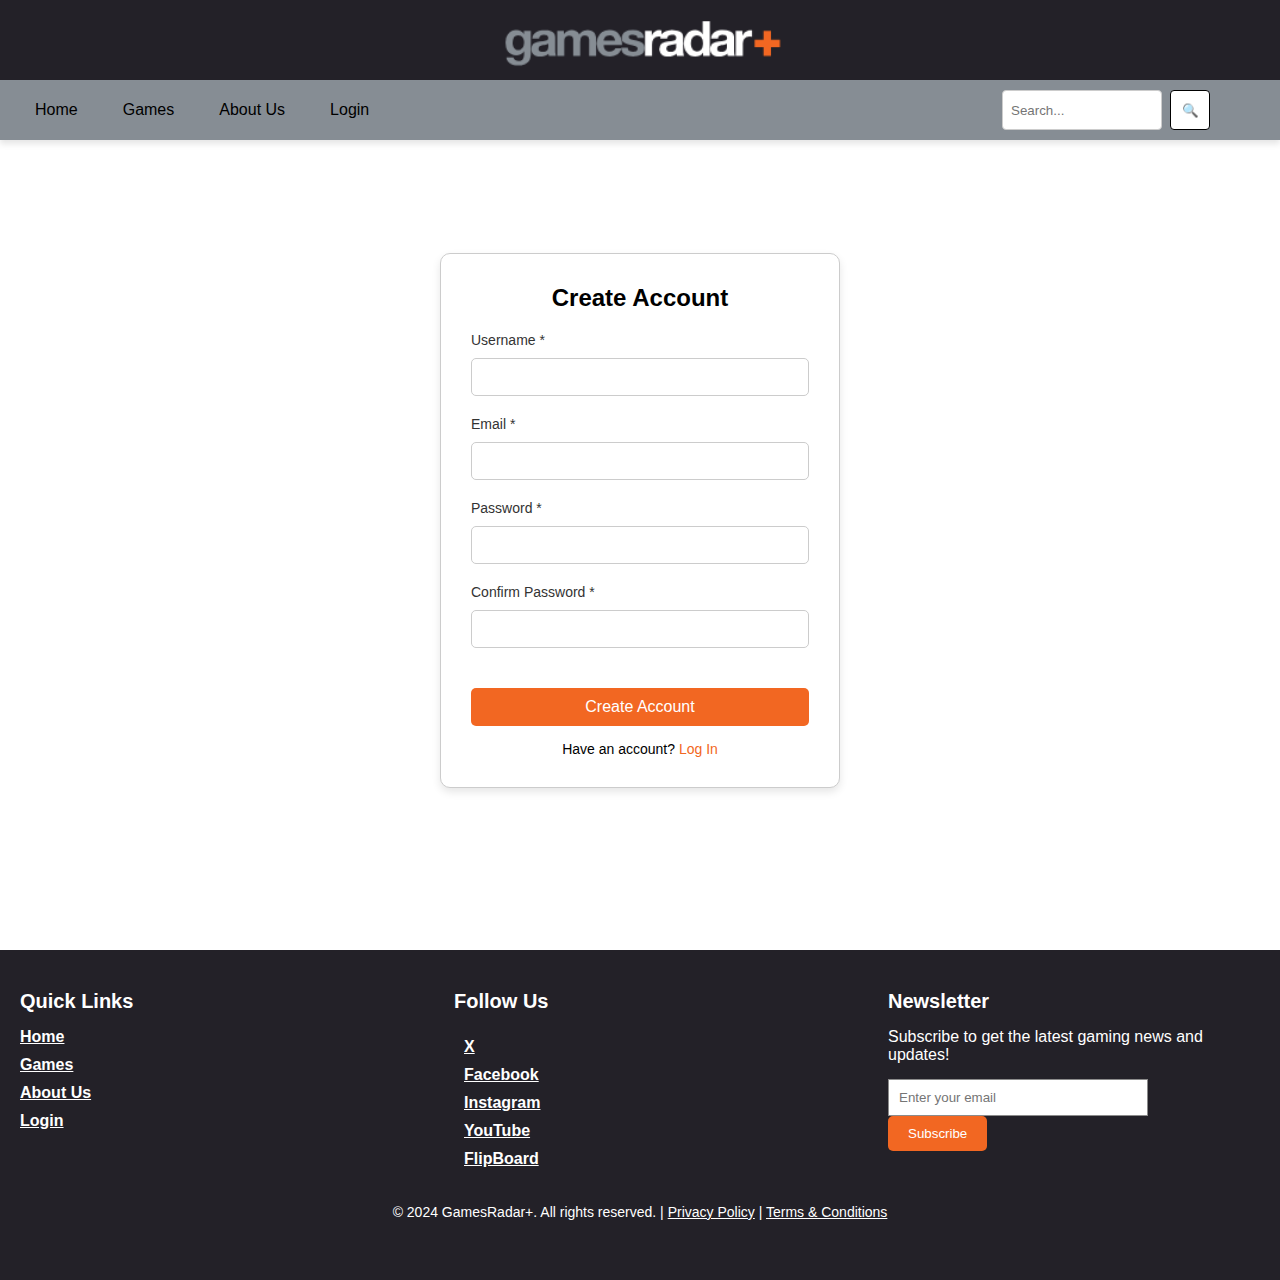
<file: sign-up.html>
<!-- login.html -->
<!DOCTYPE html>
<html lang="en">
<head>
    <meta charset="UTF-8">
    <meta name="viewport" content="width=device-width, initial-scale=1.0">
    <title>GameRadar+ | Sign Up</title>
    <link rel="stylesheet" href="sign-up.css">
</head>
<body>
    <div id="sticky-container">
        <!-- Logo Section -->
        <div class="logo-container">
            <span id="username-display" style="position: absolute; left: 30px; top: 30px; font-size: 18px; color: #ffffff;"></span>
            <img src="GameRadar-Pictures/game-radar-logo.png" alt="Game Radar Logo" style="width: 300px; height: auto;">
            <!-- Logout Button (Initially hidden) -->
            <button id="logoutButton" onclick="logout()" style="display: none; position: absolute; right: 30px; top: 30px; background-color: #ff4747; color: white; border: none; padding: 10px; cursor: pointer;">Logout</button>
        </div>
    
        <!-- Navigation Bar Section -->
        <div class="navbar">
            <!-- Hamburger Icon for Mobile -->
            <div class="hamburger" onclick="toggleMenu()">&#9776;</div>
            <ul>
                <li><a href="index.html">Home</a></li>
                <li><a href="games.html">Games</a></li>
                <li><a href="aboutus.html">About Us</a></li>
                <li><a href="login.html">Login</a></li>
            </ul>
            <!-- Search Bar -->
            <div class="search-bar">
                <form class="search-form">
                    <input type="text" placeholder="Search...">
                    <button type="submit">🔍</button>
                </form>
            </div>
        </div>
    </div>

    <!-- Sign Up Form Section -->
    <div class="signup-container">
        <div class="signup-box">
            <h2>Create Account</h2>
            <form id= 'form' action="signup-process.php" method="POST">
                <div class="input-group">
                    <label for="username">Username *</label>
                    <input type="text" id="username" name="username" required>
                </div>
                <div class="input-group">
                    <label for="email">Email *</label>
                    <input type="email" id="email" name="email" required>
                </div>
                <div class="input-group">
                    <label for="password">Password *</label>
                    <input type="password" id="password" name="password" required>
                </div>
                <div class="input-group">
                    <label for="password2">Confirm Password *</label>
                    <input type="password" id="password2" name="password2" required>
                </div>
                <button type="submit">Create Account</button>
                <p class="login-link">Have an account? <a href="login.html">Log In</a></p>
            </form>
        </div>
    </div>

    <!-- Footer -->
    <footer class="site-footer">
        <div class="footer-content">
            <div class="footer-links">
                <h4>Quick Links</h4>
                <ul>
                    <li><a href="index.html">Home</a></li>
                    <li><a href="games.html">Games</a></li>
                    <li><a href="aboutus.html">About Us</a></li>
                    <li><a href="login.html">Login</a></li>
                </ul>
            </div>
    
            <div class="footer-social">
                <h4>Follow Us</h4>
                <ul>
                    <li><a href="https://x.com/gamesradar"><i class="fab fa-x"></i>X</a></li>
                    <li><a href="https://www.facebook.com/gamesradarplus/"><i class="fab fa-facebook"></i>Facebook</a></li>
                    <li><a href="https://www.instagram.com/gamesradar/"><i class="fab fa-instagram"></i>Instagram</a></li>
                    <li><a href="https://www.youtube.com/user/GamesRadar"><i class="fab fa-youtube"></i>YouTube</a></li>
                    <li><a href="https://flipboard.com/@GamesRadar"><i class="fab fa-flipboard"></i>FlipBoard</a></li>
                </ul>
            </div>
    
            <div class="footer-newsletter">
                <h4>Newsletter</h4>
                <p>Subscribe to get the latest gaming news and updates!</p>
                <form action="#">
                    <input type="email" placeholder="Enter your email" required>
                    <button type="submit">Subscribe</button>
                </form>
            </div>
        </div>
    
        <div class="footer-bottom">
            <p>&copy; 2024 GamesRadar+. All rights reserved. | <a href="https://futureplc.com/privacy-policy/">Privacy Policy</a> | <a href="https://futureplc.com/terms-conditions/">Terms & Conditions</a></p>
        </div>
    </footer>
    <script src="index.js"></script>
</body>
</html>
</file>
<file: style.css>
/* Basic reset */
* {
    font-family: Arial, sans-serif;
    margin: 0;
    padding: 0;
    box-sizing: border-box;
}

/* Header Section */
h1 {
    text-align: center;
}

.logo-container {
    width: 100%;
    height: 80px;
    background-color: #232128;
    display: flex;
    justify-content: center;
    align-items: center;
    box-sizing: border-box;
}

/* Initially hide the hamburger icon by default (for larger screens) */
.navbar .hamburger {
    display: none;
}

.navbar {
    display: flex;
    justify-content: flex-start; /* Shift the nav buttons to the left */
    align-items: center;
    background-color: #868d94;
    padding: 0 20px;
    height: 60px;
    position: relative; /* Add this to position elements absolutely inside */
    width: 100%;
    z-index: 1000;
}

.navbar ul {
    list-style-type: none;
    display: flex;
    margin: 0;
    padding: 0;
    background-color: #868d94;
    width: auto;
    flex-grow: 1; /* Allow navbar links to take available space */
}

.navbar li {
    margin-right: 15px;
}

.navbar a {
    color: black;
    text-decoration: none;
    padding: 15px;
    display: block;
    text-align: center;
    background-color: #868d94;
}

.navbar a:hover {
    background-color: #43404d;
    color: white;
}

/* Search bar container */
.search-bar {
    position: absolute;  /* Make the search bar absolute to the navbar */
    right: 70px;  /* Move the search bar a bit to the left by increasing the value */
    top: 50%;  /* Vertically center it */
    transform: translateY(-50%);  /* Ensure it's vertically centered */
    display: flex;  /* Use flexbox to align items horizontally */
    align-items: center;  /* Vertically center the items */
}

/* Search form */
.search-form {
    display: flex;  /* Use flexbox to align input and button horizontally */
    margin: 0;  /* Remove default margin from the form */
    padding: 0;  /* Remove default padding from the form */
}

/* Search input field */
.search-form input {
    padding: 8px;
    border: 1px solid #ccc;
    border-radius: 4px;
    width: 160px;  /* Set the width for the input */
    margin-right: 8px;  /* Add some space between the input and button */
}

/* Search button */
.search-form button {
    background-color: #fff;
    border: 1px solid black;
    border-radius: 4px;
    width: 40px;  /* Set the width to make it a square */
    height: 40px;  /* Set the height to make it a square */
    display: flex;
    justify-content: center;
    align-items: center;
    cursor: pointer;
    padding: 0;  /* Remove any default padding */
}

/* Icon inside the button */
.search-form button svg {
    width: 20px;  /* Set icon size */
    height: 20px;
}

#sticky-container {
    position: fixed; /* Fix it to the top of the page */
    top: 0;
    left: 0;
    right: 0;
    z-index: 1000; /* Ensure it's above other content */
    background-color: #fff;
    box-shadow: 0 4px 6px rgba(0, 0, 0, 0.1);
}

/* Footer Styles */
.site-footer {
    background-color: #232128;
    color: white;
    padding: 40px 0;
    font-size: 1rem;
}

.footer-content {
    display: flex;
    justify-content: space-between;
    flex-wrap: wrap;
    gap: 40px;
    align-items: flex-start; /* Ensures alignment at the top */
    padding: 0 20px; /* Adjust left/right padding */
}

.footer-links, .footer-social, .footer-newsletter {
    width: 30%;
    min-width: 220px; /* Prevents items from shrinking too much */
}

.footer-links h4, .footer-social h4, .footer-newsletter h4 {
    font-size: 1.25rem;
    font-weight: bold;
    margin-bottom: 15px;
}

.footer-links ul, .footer-social ul {
    list-style: none;
    padding: 0;
    font-size: 1rem;
    font-weight: bold;
    margin-bottom: 15px;
}

.footer-links li, .footer-social li {
    margin-bottom: 10px;
}

.footer-links a {
    text-decoration: underline;
    color: white;
}

.footer-social a {
    display: block;
    text-decoration: underline;
    color: white;
}

.footer-links a:hover, .footer-social a:hover {
    color: #f26722;
}

.footer-social i {
    margin-right: 10px;
}

/* Aligning the Follow Us header and social links */
.footer-social {
    width: 30%; /* Prevent shrinking on smaller screens */
    min-width: 220px; /* Prevents shrinking */
    display: flex;
    flex-direction: column;
    align-items: flex-start; /* Align items to the left */
    gap: 10px; /* Controls space between social links */
}

.footer-social h4 {
    font-size: 1.25rem;
    font-weight: bold;
    margin-bottom: 15px;
    text-align: left; /* Ensure the heading aligns left */
}

.footer-social ul {
    list-style: none;
    padding: 0;
    font-size: 1rem;
    font-weight: bold;
    margin: 0;
    display: flex;
    flex-direction: column;
    gap: 10px; /* Controls space between social links */
}

.footer-social li {
    margin-bottom: 0; /* Remove extra margin */
}

.footer-newsletter form {
    background-color: transparent;
}

.footer-newsletter p {
    padding-bottom: 15px;
}

.footer-newsletter input[type="email"] {
    padding: 10px;
    border: 1px solid rgb(139, 139, 139);
    margin-right: 10px;
    width: 70%;
}

.footer-newsletter button {
    padding: 10px 20px;
    background-color: #f26722;
    border: none;
    border-radius: 5px;
    color: #fff;
    cursor: pointer;
}

.footer-newsletter button:hover {
    background-color: #c7561d;
}

.footer-bottom {
    display: flex;
    flex-direction: column;
    justify-content: center; /* Centers content vertically */
    align-items: center; /* Ensures center alignment horizontally */
    text-align: center;
    padding: 20px 0;
    background-color: #232128;
    font-size: 0.875rem;
}

.footer-bottom p {
    color: white;
    margin-top: 1rem; /* Reduced margin */
}

.footer-bottom a {
    color: white;
}

.footer-bottom a:hover {
    color: #f26722;
}

/* Slider Stuff */
.slider {
    position: relative;
    width: 100%;
    height: 600px;
    margin: auto;
    overflow: hidden;
    display: flex;             /* Use flexbox to center the content */
    justify-content: center;  /* Center images horizontally */
    align-items: center;  
    z-index: 1; /* Set a lower z-index than the navbar */
    margin-top: 135px; /* Add some space below the fixed navbar */
}

.slider img {
    display: none;
    max-width: 80%;
    max-height: 700px;
    object-fit: cover;
}

img.displaySlide {
    display: block;
}

/* Next and Previous Buttons */
.prev, .next {
    position: absolute;
    top: 50%;
    transform: translateY(-50%);
    font-size: 2em;
    background-color: rgba(0, 0, 0, 0.5);
    color: white;
    border: none;
    padding: 10px;
    cursor: pointer;
    z-index: 999; /* Ensure the buttons are above the images */
}

.prev {
    left: 10px;
}

.next {
    right: 10px;
}

.prev:hover, .next:hover {
    background-color: rgba(0, 0, 0, 0.7);
}

.slider .slides {
    display: flex;             /* Arrange the images horizontally */
    justify-content: center;   /* Center the images within the slides container */
    align-items: center;       /* Vertically center images in the slides container */
}

.spacing {
    margin-bottom: 40px;
}

.overlay-text {
    position: absolute;    /* Position the text relative to the .slider */
    top: 50%;              /* Center vertically */
    left: 50%;             /* Center horizontally */
    transform: translate(-50%, -50%); /* Exactly center the text */
    color: white;          /* Make the text white so it stands out */
    text-align: center;    /* Center-align the text */
    z-index: 10;           /* Ensure the text is above the slider images */
    font-family: Arial, sans-serif;  /* Choose your preferred font */
}

.overlay-text h1{
    font-size: 40px;
    font-weight: bold;
    font-family: 'Segoe UI', Tahoma, Geneva, Verdana, sans-serif;
}

/* Featured Section */
.featured h2 {
    margin-bottom: 30px;
}

.featured {
    padding: 50px 20px;
    text-align: center;
}

/* Flex container for game cards */
.game-cards {
    display: flex;
    justify-content: space-between; /* Distribute evenly */
    gap: 20px;
    flex-wrap: wrap; /* Allows cards to wrap on smaller screens */
    justify-content: center; /* Centers the cards */
}

/* Styling for each game card */
.game-card {
    width: 250px;
    background-color: #f5f5f5;
    padding: 15px;
    border-radius: 8px;
    box-shadow: 0 4px 10px rgba(0, 0, 0, 0.1);
    text-align: center;
    display: flex;
    flex-direction: column;
    justify-content: space-between; /* Ensures content is spaced properly */
}

/* Ensures images are the same size and properly responsive */
.game-card img {
    width: 200px; /* Fixed width for uniformity */
    height: 200px; /* Fixed height for consistency */
    object-fit: cover; /* Ensures image fills the container without distortion */
    border-radius: 8px;
    margin-bottom: 10px; /* Adds space below the image */
}

/* Styling for the links (center align text) */
.game-card h3, .game-card p {
    margin: 10px 0;
    text-align: center;
}

.game-card a {
    text-decoration: none;
    color: #f26722;
    font-weight: bold;
    margin-top: 10px;
    display: inline-block; /* Makes the link behave like a button */
}

.game-card a:hover {
    color: #c7561d;
}

/* Media Queries for responsive design */
/* Tablet and small screen (between 600px and 900px) */
@media (max-width: 900px) {
    .game-cards {
        justify-content: center; /* Centers the cards */
    }

    .game-card {
        width: 200px; /* Reduce the width of the game cards */
    }

    .game-card img {
        width: 180px; /* Adjust image size for smaller screens */
        height: 180px;
    }

    .featured h2 {
        font-size: 24px; /* Make heading smaller on tablets */
    }
}

/* Mobile screens (below 600px) */
@media (max-width: 600px) {
    .game-cards {
        justify-content: center; /* Stack cards vertically */
        gap: 15px; /* Reduce the gap between cards */
    }

    .game-card {
        width: 100%; /* Cards take full width on mobile */
        max-width: 300px; /* Set a maximum width to avoid overflow */
        padding: 10px; /* Less padding for smaller screens */
    }

    .game-card img {
        width: 150px; /* Smaller image size */
        height: 150px;
        align-self: center;
    }

    .featured h2 {
        font-size: 20px; /* Smaller font size for the header */
    }

    .game-card h3, .game-card p {
        font-size: 14px; /* Adjust font sizes for better readability */
    }

    .game-card a {
        font-size: 16px; /* Adjust link size */
    }
}

@media (max-width: 768px) {
    .footer-content {
        flex-direction: column;
        text-align: center;
    }

    .footer-links, .footer-social, .footer-newsletter {
        width: 100%;
        margin-bottom: 20px;
    }

    .footer-social {
        display: flex;
        flex-direction: column;
        align-items: center; /* Center on mobile */
        gap: 10px; /* Gap between links */
    }

    .footer-newsletter input[type="email"] {
        margin-bottom: 10px;
        width: 80%;
    }

    .footer-bottom p {
        margin: 8px;
    }

    .navbar {
        flex-direction: column; /* Align links vertically on small screens */
        align-items: flex-start;
        padding: 10px;
    }

    .navbar ul {
        display: none; /* Hide the navbar links by default */
        width: 100%;
        flex-direction: column;
        margin-top: 10px;
    }

    .navbar li {
        margin: 10px 0;
        width: 100%; /* Ensure the list items span the entire width */
    }

    #username-display {
        display: none;
    }

    .navbar a {
        color: black;
        text-decoration: none;
        padding: 15px;
        display: block;
        text-align: left;
        background-color: #868d94; /* Default background color */
    }

    .navbar a:hover {
        background-color: #43404d; /* Darken background when hovered */
        color: white;
    }
   
    /* Ensure the hover effect works when the hamburger menu is active */
    .navbar.active a:hover {
        background-color: #43404d; /* Darken background when hovered inside active menu */
        color: white;
    }

    .navbar.active ul {
        display: flex; /* Show the navbar links when active */
        max-width: 45%;
    }

    /* Hamburger icon adjustments */
    .navbar .hamburger {
        display: block; /* Show the hamburger on small screens */
        cursor: pointer;
        font-size: 30px;
        color: #f26722; /* Set the color of the hamburger */
    }
   
    /* Hover effect for hamburger */
    .navbar .hamburger:hover {
        color: #c7561d; /* Change color on hover */
        background-color: #767c82; /* Background color on hover */
    }

    .navbar.active a:hover {
        background-color: #43404d; /* Darken background when hovered inside active menu */
        color: white;
    }

    .search-bar {
        position: absolute;
        right: 20px;  /* Keep it 20px from the right edge */
        top: 50%;
        transform: translateY(-50%); /* Center vertically */
        display: flex;  /* Keep elements aligned horizontally */
        align-items: center;
        justify-content: flex-start;  /* Align horizontally */
        width: 70vw; /* Set the width of the search bar as a percentage of the viewport width */
        max-width: 300px;  /* Limit the max width to prevent the search bar from becoming too large */
    }

    .search-bar input {
        padding: 8px;
        border: 1px solid #ccc;
        border-radius: 4px;
        flex-grow: 1;  /* Allow the input to take up available space */
        margin-right: 8px;  /* Add space between input and button */
        width: 100%;  /* Full width relative to the container */
        max-width: 100%; /* Ensure it doesn't overflow */
        font-size: 1em;  /* Keep text size relative */
    }

    .search-bar button {
        background-color: #fff;
        border: 1px solid black;
        border-radius: 4px;
        width: 12vw;  /* Button width based on viewport width */
        height: 12vw;  /* Button height based on viewport width */
        min-width: 30px;  /* Prevent it from shrinking too much */
        min-height: 30px;  /* Prevent it from shrinking too much */
        max-width: 40px;  /* Max button size */
        max-height: 40px;  /* Max button size */
        display: flex;
        justify-content: center;
        align-items: center;
        cursor: pointer;
        padding: 0;  /* Remove any default padding */
    }

    /* Icon inside the button */
    .search-bar button svg {
        width: 20px;  /* Set icon size */
        height: 20px;
    }
}
</file>
<file: aboutus.css>
/* Basic reset */
* {
    font-family: Arial, sans-serif;
    margin: 0;
    padding: 0;
    box-sizing: border-box;
}

/* Header Section */
h1 {
    text-align: center;
}

.logo-container {
    width: 100%;
    height: 80px;
    background-color: #232128;
    display: flex;
    justify-content: center;
    align-items: center;
    box-sizing: border-box;
}

/* Initially hide the hamburger icon by default (for larger screens) */
.navbar .hamburger {
    display: none;
}

.navbar {
    display: flex;
    justify-content: flex-start; /* Shift the nav buttons to the left */
    align-items: center;
    background-color: #868d94;
    padding: 0 20px;
    height: 60px;
    position: relative; /* Add this to position elements absolutely inside */
    width: 100%;
}

.navbar ul {
    list-style-type: none;
    display: flex;
    margin: 0;
    padding: 0;
    background-color: #868d94;
    width: auto;
    flex-grow: 1; /* Allow navbar links to take available space */
}

.navbar li {
    margin-right: 15px;
}

.navbar a {
    color: black;
    text-decoration: none;
    padding: 15px;
    display: block;
    text-align: center;
    background-color: #868d94;
}

.navbar a:hover {
    background-color: #43404d;
    color: white;
}

/* Search bar container */
.search-bar {
    position: absolute;  /* Make the search bar absolute to the navbar */
    right: 70px;  /* Move the search bar a bit to the left by increasing the value */
    top: 50%;  /* Vertically center it */
    transform: translateY(-50%);  /* Ensure it's vertically centered */
    display: flex;  /* Use flexbox to align items horizontally */
    align-items: center;  /* Vertically center the items */
}

/* Search form */
.search-form {
    display: flex;  /* Use flexbox to align input and button horizontally */
    margin: 0;  /* Remove default margin from the form */
    padding: 0;  /* Remove default padding from the form */
}

/* Search input field */
.search-form input {
    padding: 8px;
    border: 1px solid #ccc;
    border-radius: 4px;
    width: 160px;  /* Set the width for the input */
    margin-right: 8px;  /* Add some space between the input and button */
}

/* Search button */
.search-form button {
    background-color: #fff;
    border: 1px solid black;
    border-radius: 4px;
    width: 40px;  /* Set the width to make it a square */
    height: 40px;  /* Set the height to make it a square */
    display: flex;
    justify-content: center;
    align-items: center;
    cursor: pointer;
    padding: 0;  /* Remove any default padding */
}

/* Icon inside the button */
.search-form button svg {
    width: 20px;  /* Set icon size */
    height: 20px;
}

#sticky-container {
    position: sticky;
    top: 0;
    z-index: 10;
    background-color: #fff;
    box-shadow: 0 4px 6px rgba(0, 0, 0, 0.1);
}

/* Footer Styles */
.site-footer {
    background-color: #232128;
    color: white;
    padding: 40px 0;
    font-size: 1rem;
}

.footer-content {
    display: flex;
    justify-content: space-between;
    flex-wrap: wrap;
    gap: 40px;
    align-items: flex-start; /* Ensures alignment at the top */
    padding: 0 20px; /* Adjust left/right padding */
}

.footer-links, .footer-social, .footer-newsletter {
    width: 30%;
    min-width: 220px; /* Prevents items from shrinking too much */
}

.footer-links h4, .footer-social h4, .footer-newsletter h4 {
    font-size: 1.25rem;
    font-weight: bold;
    margin-bottom: 15px;
}

.footer-links ul, .footer-social ul {
    list-style: none;
    padding: 0;
    font-size: 1rem;
    font-weight: bold;
    margin-bottom: 15px;
}

.footer-links li, .footer-social li {
    margin-bottom: 10px;
}

.footer-links a {
    text-decoration: underline;
    color: white;
}

.footer-social a {
    display: block;
    text-decoration: underline;
    color: white;
}

.footer-links a:hover, .footer-social a:hover {
    color: #f26722;
}

.footer-social i {
    margin-right: 10px;
}

/* Aligning the Follow Us header and social links */
.footer-social {
    width: 30%; /* Prevent shrinking on smaller screens */
    min-width: 220px; /* Prevents shrinking */
    display: flex;
    flex-direction: column;
    align-items: flex-start; /* Align items to the left */
    gap: 10px; /* Controls space between social links */
}

.footer-social h4 {
    font-size: 1.25rem;
    font-weight: bold;
    margin-bottom: 15px;
    text-align: left; /* Ensure the heading aligns left */
}

.footer-social ul {
    list-style: none;
    padding: 0;
    font-size: 1rem;
    font-weight: bold;
    margin: 0;
    display: flex;
    flex-direction: column;
    gap: 10px; /* Controls space between social links */
}

.footer-social li {
    margin-bottom: 0; /* Remove extra margin */
}

.footer-newsletter form {
    background-color: transparent;
}

.footer-newsletter p {
    padding-bottom: 15px;
}

.footer-newsletter input[type="email"] {
    padding: 10px;
    border: 1px solid rgb(139, 139, 139);
    margin-right: 10px;
    width: 70%;
}

.footer-newsletter button {
    padding: 10px 20px;
    background-color: #f26722;
    border: none;
    border-radius: 5px;
    color: #fff;
    cursor: pointer;
}

.footer-newsletter button:hover {
    background-color: #c7561d;
}

.footer-bottom {
    display: flex;
    flex-direction: column;
    justify-content: center; /* Centers content vertically */
    align-items: center; /* Ensures center alignment horizontally */
    text-align: center;
    padding: 20px 0;
    background-color: #232128;
    font-size: 0.875rem;
}

.footer-bottom p {
    color: white;
    margin-top: 1rem; /* Reduced margin */
}

.footer-bottom a {
    color: white;
}

.footer-bottom a:hover {
    color: #f26722;
}

/* General styles for the about us section */
.about-us-container {
    display: flex;
    flex-direction: row;
    justify-content: space-between;
    align-items: center;
    padding: 40px;
    background-color: #bababa;
    color: #fff;
}

.about-us-content {
    max-width: 600px;
    padding: 40px;
    border-radius: 5%;
    background-color: #ffffff;
}

.about-us-content h1 {
    font-size: 3rem;
    font-family: Arial, Helvetica, sans-serif;
    margin-bottom: 20px;
    text-transform: uppercase;
    color: #f26722;
}

.intro {
    font-size: 1.25rem;
    line-height: 1.6;
    margin-bottom: 20px;
    font-weight: 300;
}

.highlight {
    color: #f26722;
}

p {
    font-size: 1.125rem;
    line-height: 1.7;
    color: #232128;
}

.team-image img {
    max-width: 100%;
    border-radius: 10px;
    box-shadow: 0 10px 30px rgba(0, 0, 0, 0.5); /* Shadow for emphasis */
    height: auto;
    width: -50%;
    margin-left: 20px;
    background-color: transparent;
}

.team-image {
    margin-top: 30px;
}

/* Mobile responsive adjustments */
@media (max-width: 768px) {
    .about-us-container {
        flex-direction: column;
        text-align: center;
    }

    .team-image img {
        width: 70%;
        margin: 20px 0;
    }

    #username-display {
        display: none;
    }

    .navbar {
        flex-direction: column; /* Align links vertically on small screens */
        align-items: flex-start;
        padding: 10px;
    }

    .navbar ul {
        display: none; /* Hide the navbar links by default */
        width: 100%;
        flex-direction: column;
        margin-top: 10px;
    }

    .navbar li {
        margin: 10px 0;
        width: 100%; /* Ensure the list items span the entire width */
    }

    .navbar a {
        color: black;
        text-decoration: none;
        padding: 15px;
        display: block;
        text-align: left;
        background-color: #868d94; /* Default background color */
    }

    .navbar a:hover {
        background-color: #43404d; /* Darken background when hovered */
        color: white;
    }
   
    /* Ensure the hover effect works when the hamburger menu is active */
    .navbar.active a:hover {
        background-color: #43404d; /* Darken background when hovered inside active menu */
        color: white;
    }

    .navbar.active ul {
        display: flex; /* Show the navbar links when active */
        max-width: 45%;
    }

    /* Hamburger icon adjustments */
    .navbar .hamburger {
        display: block; /* Show the hamburger on small screens */
        cursor: pointer;
        font-size: 30px;
        color: #f26722; /* Set the color of the hamburger */
    }
   
    /* Hover effect for hamburger */
    .navbar .hamburger:hover {
        color: #c7561d; /* Change color on hover */
        background-color: #767c82; /* Background color on hover */
    }

    .navbar.active a:hover {
        background-color: #43404d; /* Darken background when hovered inside active menu */
        color: white;
    }

    .search-bar {
        position: absolute;
        right: 20px;  /* Keep it 20px from the right edge */
        top: 50%;
        transform: translateY(-50%); /* Center vertically */
        display: flex;  /* Keep elements aligned horizontally */
        align-items: center;
        justify-content: flex-start;  /* Align horizontally */
        width: 70vw; /* Set the width of the search bar as a percentage of the viewport width */
        max-width: 300px;  /* Limit the max width to prevent the search bar from becoming too large */
    }

    .search-bar input {
        padding: 8px;
        border: 1px solid #ccc;
        border-radius: 4px;
        flex-grow: 1;  /* Allow the input to take up available space */
        margin-right: 8px;  /* Add space between input and button */
        width: 100%;  /* Full width relative to the container */
        max-width: 100%; /* Ensure it doesn't overflow */
        font-size: 1em;  /* Keep text size relative */
    }

    .search-bar button {
        background-color: #fff;
        border: 1px solid black;
        border-radius: 4px;
        width: 12vw;  /* Button width based on viewport width */
        height: 12vw;  /* Button height based on viewport width */
        min-width: 30px;  /* Prevent it from shrinking too much */
        min-height: 30px;  /* Prevent it from shrinking too much */
        max-width: 40px;  /* Max button size */
        max-height: 40px;  /* Max button size */
        display: flex;
        justify-content: center;
        align-items: center;
        cursor: pointer;
        padding: 0;  /* Remove any default padding */
    }

    /* Icon inside the button */
    .search-bar button svg {
        width: 20px;  /* Set icon size */
        height: 20px;
    }
    .footer-content {
        flex-direction: column;
        text-align: center;
    }

    .footer-links, .footer-social, .footer-newsletter {
        width: 100%;
        margin-bottom: 20px;
    }

    .footer-social {
        display: flex;
        flex-direction: column;
        align-items: center; /* Center on mobile */
        gap: 10px; /* Gap between links */
    }

    .footer-newsletter input[type="email"] {
        margin-bottom: 10px;
        width: 80%;
    }
    .footer-bottom p {
        margin: 8px;
    }
}
</file>
<file: game-info.css>
/* Basic reset */
* {
    font-family: Arial, sans-serif;
    margin: 0;
    padding: 0;
    box-sizing: border-box;
}

/* Header Section */
h1 {
    text-align: center;
}

.logo-container {
    width: 100%;
    height: 80px;
    background-color: #232128;
    display: flex;
    justify-content: center;
    align-items: center;
    box-sizing: border-box;
}

/* Initially hide the hamburger icon by default (for larger screens) */
.navbar .hamburger {
    display: none;
}

.navbar {
    display: flex;
    justify-content: flex-start; /* Shift the nav buttons to the left */
    align-items: center;
    background-color: #868d94;
    padding: 0 20px;
    height: 60px;
    position: relative; /* Add this to position elements absolutely inside */
    width: 100%;
}

.navbar ul {
    list-style-type: none;
    display: flex;
    margin: 0;
    padding: 0;
    background-color: #868d94;
    width: auto;
    flex-grow: 1; /* Allow navbar links to take available space */
}

.navbar li {
    margin-right: 15px;
}

.navbar a {
    color: black;
    text-decoration: none;
    padding: 15px;
    display: block;
    text-align: center;
    background-color: #868d94;
}

.navbar a:hover {
    background-color: #43404d;
    color: white;
}

/* Search bar container */
.search-bar {
    position: absolute;  /* Make the search bar absolute to the navbar */
    right: 70px;  /* Move the search bar a bit to the left by increasing the value */
    top: 50%;  /* Vertically center it */
    transform: translateY(-50%);  /* Ensure it's vertically centered */
    display: flex;  /* Use flexbox to align items horizontally */
    align-items: center;  /* Vertically center the items */
}

/* Search form */
.search-form {
    display: flex;  /* Use flexbox to align input and button horizontally */
    margin: 0;  /* Remove default margin from the form */
    padding: 0;  /* Remove default padding from the form */
}

/* Search input field */
.search-form input {
    padding: 8px;
    border: 1px solid #ccc;
    border-radius: 4px;
    width: 160px;  /* Set the width for the input */
    margin-right: 8px;  /* Add some space between the input and button */
}

/* Search button */
.search-form button {
    background-color: #fff;
    border: 1px solid black;
    border-radius: 4px;
    width: 40px;  /* Set the width to make it a square */
    height: 40px;  /* Set the height to make it a square */
    display: flex;
    justify-content: center;
    align-items: center;
    cursor: pointer;
    padding: 0;  /* Remove any default padding */
}

/* Icon inside the button */
.search-form button svg {
    width: 20px;  /* Set icon size */
    height: 20px;
}

#sticky-container {
    position: sticky;
    top: 0;
    z-index: 10;
    background-color: #fff;
    box-shadow: 0 4px 6px rgba(0, 0, 0, 0.1);
}

/* Footer Styles */
.site-footer {
    background-color: #232128;
    color: white;
    padding: 40px 0;
    font-size: 1rem;
}

.footer-content {
    display: flex;
    justify-content: space-between;
    flex-wrap: wrap;
    gap: 40px;
    align-items: flex-start; /* Ensures alignment at the top */
    padding: 0 20px; /* Adjust left/right padding */
}

.footer-links, .footer-social, .footer-newsletter {
    width: 30%;
    min-width: 220px; /* Prevents items from shrinking too much */
}

.footer-links h4, .footer-social h4, .footer-newsletter h4 {
    font-size: 1.25rem;
    font-weight: bold;
    margin-bottom: 15px;
}

.footer-links ul, .footer-social ul {
    list-style: none;
    padding: 0;
    font-size: 1rem;
    font-weight: bold;
    margin-bottom: 15px;
}

.footer-links li, .footer-social li {
    margin-bottom: 10px;
}

.footer-links a {
    text-decoration: underline;
    color: white;
}

.footer-social a {
    display: block;
    text-decoration: underline;
    color: white;
}

.footer-links a:hover, .footer-social a:hover {
    color: #f26722;
}

.footer-social i {
    margin-right: 10px;
}

/* Aligning the Follow Us header and social links */
.footer-social {
    width: 30%; /* Prevent shrinking on smaller screens */
    min-width: 220px; /* Prevents shrinking */
    display: flex;
    flex-direction: column;
    align-items: flex-start; /* Align items to the left */
    gap: 10px; /* Controls space between social links */
}

.footer-social h4 {
    font-size: 1.25rem;
    font-weight: bold;
    margin-bottom: 15px;
    text-align: left; /* Ensure the heading aligns left */
}

.footer-social ul {
    list-style: none;
    padding: 0;
    font-size: 1rem;
    font-weight: bold;
    margin: 0;
    display: flex;
    flex-direction: column;
    gap: 10px; /* Controls space between social links */
}

.footer-social li {
    margin-bottom: 0; /* Remove extra margin */
}

.footer-newsletter form {
    background-color: transparent;
}

.footer-newsletter p {
    padding-bottom: 15px;
}

.footer-newsletter input[type="email"] {
    padding: 10px;
    border: 1px solid rgb(139, 139, 139);
    margin-right: 10px;
    width: 70%;
}

.footer-newsletter button {
    padding: 10px 20px;
    background-color: #f26722;
    border: none;
    border-radius: 5px;
    color: #fff;
    cursor: pointer;
}

.footer-newsletter button:hover {
    background-color: #c7561d;
}

.footer-bottom {
    display: flex;
    flex-direction: column;
    justify-content: center; /* Centers content vertically */
    align-items: center; /* Ensures center alignment horizontally */
    text-align: center;
    padding: 20px 0;
    background-color: #232128;
    font-size: 0.875rem;
}

.footer-bottom p {
    color: white;
    margin-top: 1rem; /* Reduced margin */
}

.footer-bottom a {
    color: white;
}

.footer-bottom a:hover {
    color: #f26722;
}

@media (max-width: 768px) {
    .footer-content {
        flex-direction: column;
        text-align: center;
    }

    .footer-links, .footer-social, .footer-newsletter {
        width: 100%;
        margin-bottom: 20px;
    }

    .footer-social {
        display: flex;
        flex-direction: column;
        align-items: center; /* Center on mobile */
        gap: 10px; /* Gap between links */
    }

    .footer-newsletter input[type="email"] {
        margin-bottom: 10px;
        width: 80%;
    }
    .footer-bottom p {
        margin: 8px;
    }

    #username-display {
        display: none;
    }

    .navbar {
        flex-direction: column; /* Align links vertically on small screens */
        align-items: flex-start;
        padding: 10px;
    }

    .navbar ul {
        display: none; /* Hide the navbar links by default */
        width: 100%;
        flex-direction: column;
        margin-top: 10px;
    }

    .navbar li {
        margin: 10px 0;
        width: 100%; /* Ensure the list items span the entire width */
    }

    .navbar a {
        color: black;
        text-decoration: none;
        padding: 15px;
        display: block;
        text-align: left;
        background-color: #868d94; /* Default background color */
    }

    .navbar a:hover {
        background-color: #43404d; /* Darken background when hovered */
        color: white;
    }
   
    /* Ensure the hover effect works when the hamburger menu is active */
    .navbar.active a:hover {
        background-color: #43404d; /* Darken background when hovered inside active menu */
        color: white;
    }

    .navbar.active ul {
        display: flex; /* Show the navbar links when active */
        max-width: 45%;
    }

    /* Hamburger icon adjustments */
    .navbar .hamburger {
        display: block; /* Show the hamburger on small screens */
        cursor: pointer;
        font-size: 30px;
        color: #f26722; /* Set the color of the hamburger */
    }
   
    /* Hover effect for hamburger */
    .navbar .hamburger:hover {
        color: #c7561d; /* Change color on hover */
        background-color: #767c82; /* Background color on hover */
    }

    .navbar.active a:hover {
        background-color: #43404d; /* Darken background when hovered inside active menu */
        color: white;
    }

    .search-bar {
        position: absolute;
        right: 20px;  /* Keep it 20px from the right edge */
        top: 50%;
        transform: translateY(-50%); /* Center vertically */
        display: flex;  /* Keep elements aligned horizontally */
        align-items: center;
        justify-content: flex-start;  /* Align horizontally */
        width: 70vw; /* Set the width of the search bar as a percentage of the viewport width */
        max-width: 300px;  /* Limit the max width to prevent the search bar from becoming too large */
    }

    .search-bar input {
        padding: 8px;
        border: 1px solid #ccc;
        border-radius: 4px;
        flex-grow: 1;  /* Allow the input to take up available space */
        margin-right: 8px;  /* Add space between input and button */
        width: 100%;  /* Full width relative to the container */
        max-width: 100%; /* Ensure it doesn't overflow */
        font-size: 1em;  /* Keep text size relative */
    }

    .search-bar button {
        background-color: #fff;
        border: 1px solid black;
        border-radius: 4px;
        width: 12vw;  /* Button width based on viewport width */
        height: 12vw;  /* Button height based on viewport width */
        min-width: 30px;  /* Prevent it from shrinking too much */
        min-height: 30px;  /* Prevent it from shrinking too much */
        max-width: 40px;  /* Max button size */
        max-height: 40px;  /* Max button size */
        display: flex;
        justify-content: center;
        align-items: center;
        cursor: pointer;
        padding: 0;  /* Remove any default padding */
    }

    /* Icon inside the button */
    .search-bar button svg {
        width: 20px;  /* Set icon size */
        height: 20px;
    }
}

/* Article Content Styling */
.article-header {
    background-color: #f2f2f2;
    padding: 20px;
    border-radius: 8px;
    margin-bottom: 20px;
    display: flex;
    flex-direction: column;
}

h1 {
    font-size: 2rem;
    font-weight: bold;
    margin: 0;
    color: #232128;
}

.article-meta {
    font-size: 1rem;
    color: #868d94;
    margin-bottom: 10px;
}

.article-image {
    text-align: center;
    margin: 20px 0;
}

.article-image img {
    max-width: 100%;
    height: auto;
    border-radius: 8px;
}

/* Style for the content boxes */
.article-content-box-1, .article-content-box-2, .article-content-box-3, .article-content-box-4 {
    background-color: #ffffff;
    padding: 20px;
    border-radius: 8px;
    margin-bottom: 20px;
    /* Center the content container itself horizontally */
    margin-left: auto;
    margin-right: auto;
    max-width: 746px; /* Maximum width of the container */
    width: 80%; /* Box width will be 80% of the parent (or screen width) */
}

/* Style for the paragraphs inside the content boxes */
.article-content-box-1 p, .article-content-box-2 p, .article-content-box-3 p, .article-content-box-4 p {
    font-size: 1.1rem;
    color: #4d4d4d;
    line-height: 1.6;
    width: 100%; /* Allow text to take up full width of the container */
    max-width: 100%; /* Prevent text from overflowing */
    margin-bottom: 10px;
    padding: 0 10px; /* Optional: Add padding inside the text */
    text-align: left; /* Ensure text inside the box is left-aligned */
}


.article-content-box-2 ul {
    list-style-type: none; /* Removes the default bullet points */
    font-size: 1rem;
    color: #4d4d4d;
    text-decoration: none;
    padding-left: 0px;
}

.article-content-box-2 li {
    margin-bottom: 8px; 
}

.article-content-box-2 ul li::before {
    content: "🔹";
    margin-right: 8px;
}

.article-content-box-2 h2 {
    font-size: 1.5rem;
    margin-bottom: 10px;
    color: #232128;
}

.article-content-box-3 h2, .article-content-box-4 h2 {
    font-size: 1.5rem;
    margin-bottom: 10px;
    color: #232128;
}

/* End of Article Styling */
.article-footer {
    background-color: #f2f2f2;
    padding: 20px;
    text-align: center;
    border-radius: 8px;
    margin-top: 20px;
}

.author-desc {
    font-weight: bold;
    color: #232128;
}

.author-bio {
    font-size: 1rem;
    color: #4d4d4d;
    margin-top: 10px;
}

.source {
    font-size: 1rem;
    color: #868d94;
    margin-top: 15px;
}

.article-footer a {
    color: #f26722;
    text-decoration: none;
}

.article-footer a:hover {
    text-decoration: underline;
}

/* General text box width styling */
.article-content-box-1 input,
.article-content-box-2 input,
.article-content-box-3 input,
.article-content-box-4 input {
    width: 100%; /* Make the text box take full width */
    max-width: 100%; /* Ensure it takes the full available width */
    box-sizing: border-box; /* Ensures padding doesn't affect the width */
}

/* Media query for screens larger than 746px */
@media (min-width: 746px) {
    .article-content-box-1 input,
    .article-content-box-2 input,
    .article-content-box-3 input,
    .article-content-box-4 input {
        max-width: 746px; /* Limit the width to 746px on larger screens */
    }
}

/*Copyright line*/
.end {
    text-align: center;
}
</file>
<file: games.css>
/* Basic reset */
* {
    font-family: Arial, sans-serif;
    margin: 0;
    padding: 0;
    box-sizing: border-box;
}

/* Header Section */
h1 {
    text-align: center;
}

.logo-container {
    width: 100%;
    height: 80px;
    background-color: #232128;
    display: flex;
    justify-content: center;
    align-items: center;
    box-sizing: border-box;
}

/* Initially hide the hamburger icon by default (for larger screens) */
.navbar .hamburger {
    display: none;
}

.navbar {
    display: flex;
    justify-content: flex-start; /* Shift the nav buttons to the left */
    align-items: center;
    background-color: #868d94;
    padding: 0 20px;
    height: 60px;
    position: relative; /* Add this to position elements absolutely inside */
    width: 100%;
}

.navbar ul {
    list-style-type: none;
    display: flex;
    margin: 0;
    padding: 0;
    background-color: #868d94;
    width: auto;
    flex-grow: 1; /* Allow navbar links to take available space */
}

.navbar li {
    margin-right: 15px;
}

.navbar a {
    color: black;
    text-decoration: none;
    padding: 15px;
    display: block;
    text-align: center;
    background-color: #868d94;
}

.navbar a:hover {
    background-color: #43404d;
    color: white;
}

/* Search bar container */
.search-bar {
    position: absolute;  /* Make the search bar absolute to the navbar */
    right: 70px;  /* Move the search bar a bit to the left by increasing the value */
    top: 50%;  /* Vertically center it */
    transform: translateY(-50%);  /* Ensure it's vertically centered */
    display: flex;  /* Use flexbox to align items horizontally */
    align-items: center;  /* Vertically center the items */
}

/* Search form */
.search-form {
    display: flex;  /* Use flexbox to align input and button horizontally */
    margin: 0;  /* Remove default margin from the form */
    padding: 0;  /* Remove default padding from the form */
}

/* Search input field */
.search-form input {
    padding: 8px;
    border: 1px solid #ccc;
    border-radius: 4px;
    width: 160px;  /* Set the width for the input */
    margin-right: 8px;  /* Add some space between the input and button */
}

/* Search button */
.search-form button {
    background-color: #fff;
    border: 1px solid black;
    border-radius: 4px;
    width: 40px;  /* Set the width to make it a square */
    height: 40px;  /* Set the height to make it a square */
    display: flex;
    justify-content: center;
    align-items: center;
    cursor: pointer;
    padding: 0;  /* Remove any default padding */
}

/* Icon inside the button */
.search-form button svg {
    width: 20px;  /* Set icon size */
    height: 20px;
}
#sticky-container {
    position: sticky;
    top: 0;
    z-index: 10;
    background-color: #fff;
    box-shadow: 0 4px 6px rgba(0, 0, 0, 0.1);
}

/* Footer Styles */
.site-footer {
    background-color: #232128;
    color: white;
    padding: 40px 0;
    font-size: 1rem;
}

.footer-content {
    display: flex;
    justify-content: space-between;
    flex-wrap: wrap;
    gap: 40px;
    align-items: flex-start; /* Ensures alignment at the top */
    padding: 0 20px; /* Adjust left/right padding */
}

.footer-links, .footer-social, .footer-newsletter {
    width: 30%;
    min-width: 220px; /* Prevents items from shrinking too much */
}

.footer-links h4, .footer-social h4, .footer-newsletter h4 {
    font-size: 1.25rem;
    font-weight: bold;
    margin-bottom: 15px;
}

.footer-links ul, .footer-social ul {
    list-style: none;
    padding: 0;
    font-size: 1rem;
    font-weight: bold;
    margin-bottom: 15px;
}

.footer-links li, .footer-social li {
    margin-bottom: 10px;
}

.footer-links a {
    text-decoration: underline;
    color: white;
}

.footer-social a {
    display: block;
    text-decoration: underline;
    color: white;
}

.footer-links a:hover, .footer-social a:hover {
    color: #f26722;
}

.footer-social i {
    margin-right: 10px;
}

/* Aligning the Follow Us header and social links */
.footer-social {
    width: 30%; /* Prevent shrinking on smaller screens */
    min-width: 220px; /* Prevents shrinking */
    display: flex;
    flex-direction: column;
    align-items: flex-start; /* Align items to the left */
    gap: 10px; /* Controls space between social links */
}

.footer-social h4 {
    font-size: 1.25rem;
    font-weight: bold;
    margin-bottom: 15px;
    text-align: left; /* Ensure the heading aligns left */
}

.footer-social ul {
    list-style: none;
    padding: 0;
    font-size: 1rem;
    font-weight: bold;
    margin: 0;
    display: flex;
    flex-direction: column;
    gap: 10px; /* Controls space between social links */
}

.footer-social li {
    margin-bottom: 0; /* Remove extra margin */
}

.footer-newsletter form {
    background-color: transparent;
}

.footer-newsletter p {
    padding-bottom: 15px;
}

.footer-newsletter input[type="email"] {
    padding: 10px;
    border: 1px solid rgb(139, 139, 139);
    margin-right: 10px;
    width: 70%;
}

.footer-newsletter button {
    padding: 10px 20px;
    background-color: #f26722;
    border: none;
    border-radius: 5px;
    color: #fff;
    cursor: pointer;
}

.footer-newsletter button:hover {
    background-color: #c7561d;
}

.footer-bottom {
    display: flex;
    flex-direction: column;
    justify-content: center; /* Centers content vertically */
    align-items: center; /* Ensures center alignment horizontally */
    text-align: center;
    padding: 20px 0;
    background-color: #232128;
    font-size: 0.875rem;
}

.footer-bottom p {
    color: white;
    margin-top: 1rem; /* Reduced margin */
}

.footer-bottom a {
    color: white;
}

.footer-bottom a:hover {
    color: #f26722;
}

/* Box Styling */
.box {
    position: relative;
    width: 100%;
    padding-bottom: 100%;  /* Aspect ratio of 1:1 */
    background-color: #f5f5f5;
    overflow: hidden;
    border-radius: 8px;
    box-shadow: 0 4px 6px rgba(0, 0, 0, 0.1);
    transition: transform 0.3s ease;  /* Transition effect for hover */
}

.box:hover {
    transform: scale(1.05);  /* Slight zoom effect on hover */
}

/* Overlay Styling */
.overlay:hover {
    background-color: rgba(0, 0, 0, 0.7);  /* Dark overlay on hover */
}

/* Image Inside Box */
.image {
    position: absolute;
    top: 0;
    left: 0;
    width: 100%;
    height: 100%;
    object-fit: cover;
}

/* Overlay Styling */
.overlay {
    position: absolute;
    top: 0;
    left: 0;
    width: 100%;
    height: 100%;
    background-color: rgba(0, 0, 0, 0.4);  /* Semi-transparent overlay */
    z-index: 1;
}

/* Text Inside Box */
.text {
    position: absolute;
    top: 10px; 
    left: 15px;
    color: white;
    font-size: 20px;
    font-weight: bold;
    z-index: 2;
    text-shadow: 2px 2px 4px rgba(0, 0, 0, 0.6); 
    background-color: transparent;
}

/* Main Content Section - Games Container */
.games-container {
    display: grid;
    grid-template-columns: repeat(4, 1fr);  /* 4 equal-width columns on larger screens */
    gap: 5rem;  /* Spacing between grid items */
    width: 100%;
    padding: 2.5rem;
    justify-items: center;
    align-content: center;
}

/* Adjust grid layout for smaller screens */
@media (max-width: 1024px) {
    .games-container {
        grid-template-columns: repeat(3, 1fr);  /* 3 columns on medium screens */
    }

    .box:hover {
        transform: scale(1.05);  /* Hover effect */
    }
}

@media (max-width: 768px) {
    .games-container {
        grid-template-columns: repeat(2, 1fr);  /* 2 columns on smaller screens */
    }

    #username-display {
        display: none;
    }

    .box:hover {
        transform: scale(1.05);  /* Hover effect */
    }

    .footer-content {
        flex-direction: column;
        text-align: center;
    }

    .footer-links, .footer-social, .footer-newsletter {
        width: 100%;
        margin-bottom: 20px;
    }

    .footer-social {
        display: flex;
        flex-direction: column;
        align-items: center; /* Center on mobile */
        gap: 10px; /* Gap between links */
    }

    .footer-newsletter input[type="email"] {
        margin-bottom: 10px;
        width: 80%;
    }

    .footer-bottom p {
        margin: 8px;
    }

    .navbar {
        flex-direction: column; /* Align links vertically on small screens */
        align-items: flex-start;
        padding: 10px;
    }

    .navbar ul {
        display: none; /* Hide the navbar links by default */
        width: 100%;
        flex-direction: column;
        margin-top: 10px;
    }

    .navbar li {
        margin: 10px 0;
        width: 100%; /* Ensure the list items span the entire width */
    }

    .navbar a {
        color: black;
        text-decoration: none;
        padding: 15px;
        display: block;
        text-align: left;
        background-color: #868d94; /* Default background color */
    }

    .navbar a:hover {
        background-color: #43404d; /* Darken background when hovered */
        color: white;
    }
   
    /* Ensure the hover effect works when the hamburger menu is active */
    .navbar.active a:hover {
        background-color: #43404d; /* Darken background when hovered inside active menu */
        color: white;
    }

    .navbar.active ul {
        display: flex; /* Show the navbar links when active */
        max-width: 45%;
    }

    /* Hamburger icon adjustments */
    .navbar .hamburger {
        display: block; /* Show the hamburger on small screens */
        cursor: pointer;
        font-size: 30px;
        color: #f26722; /* Set the color of the hamburger */
    }
   
    /* Hover effect for hamburger */
    .navbar .hamburger:hover {
        color: #c7561d; /* Change color on hover */
        background-color: #767c82; /* Background color on hover */
    }

    .navbar.active a:hover {
        background-color: #43404d; /* Darken background when hovered inside active menu */
        color: white;
    }

    .search-bar {
        position: absolute;
        right: 20px;  /* Keep it 20px from the right edge */
        top: 50%;
        transform: translateY(-50%); /* Center vertically */
        display: flex;  /* Keep elements aligned horizontally */
        align-items: center;
        justify-content: flex-start;  /* Align horizontally */
        width: 70vw; /* Set the width of the search bar as a percentage of the viewport width */
        max-width: 300px;  /* Limit the max width to prevent the search bar from becoming too large */
    }

    .search-bar input {
        padding: 8px;
        border: 1px solid #ccc;
        border-radius: 4px;
        flex-grow: 1;  /* Allow the input to take up available space */
        margin-right: 8px;  /* Add space between input and button */
        width: 100%;  /* Full width relative to the container */
        max-width: 100%; /* Ensure it doesn't overflow */
        font-size: 1em;  /* Keep text size relative */
    }

    .search-bar button {
        background-color: #fff;
        border: 1px solid black;
        border-radius: 4px;
        width: 12vw;  /* Button width based on viewport width */
        height: 12vw;  /* Button height based on viewport width */
        min-width: 30px;  /* Prevent it from shrinking too much */
        min-height: 30px;  /* Prevent it from shrinking too much */
        max-width: 40px;  /* Max button size */
        max-height: 40px;  /* Max button size */
        display: flex;
        justify-content: center;
        align-items: center;
        cursor: pointer;
        padding: 0;  /* Remove any default padding */
    }

    /* Icon inside the button */
    .search-bar button svg {
        width: 20px;  /* Set icon size */
        height: 20px;
    }
}

@media (max-width: 480px) {
    .games-container {
        grid-template-columns: 1fr;  /* 1 column on very small screens */
        flex-wrap: wrap;
        justify-content: center;
        gap: 1.5rem;
    }

    .box:hover {
        transform: scale(1.05);  /* Hover effect */
    }
}
</file>
<file: login.css>
/* Basic reset */
* {
    font-family: Arial, sans-serif;
    margin: 0;
    padding: 0;
    box-sizing: border-box;
}

/* Header Section */
h1 {
    text-align: center;
}

.logo-container {
    width: 100%;
    height: 80px;
    background-color: #232128;
    display: flex;
    justify-content: center;
    align-items: center;
    box-sizing: border-box;
}

/* Initially hide the hamburger icon by default (for larger screens) */
.navbar .hamburger {
    display: none;
}

.navbar {
    display: flex;
    justify-content: flex-start; /* Shift the nav buttons to the left */
    align-items: center;
    background-color: #868d94;
    padding: 0 20px;
    height: 60px;
    position: relative; /* Add this to position elements absolutely inside */
    width: 100%;
}

.navbar ul {
    list-style-type: none;
    display: flex;
    margin: 0;
    padding: 0;
    background-color: #868d94;
    width: auto;
    flex-grow: 1; /* Allow navbar links to take available space */
}

.navbar li {
    margin-right: 15px;
}

.navbar a {
    color: black;
    text-decoration: none;
    padding: 15px;
    display: block;
    text-align: center;
    background-color: #868d94;
}

.navbar a:hover {
    background-color: #43404d;
    color: white;
}

/* Search bar container */
.search-bar {
    position: absolute;  /* Make the search bar absolute to the navbar */
    right: 70px;  /* Move the search bar a bit to the left by increasing the value */
    top: 50%;  /* Vertically center it */
    transform: translateY(-50%);  /* Ensure it's vertically centered */
    display: flex;  /* Use flexbox to align items horizontally */
    align-items: center;  /* Vertically center the items */
}

/* Search form */
.search-form {
    display: flex;  /* Use flexbox to align input and button horizontally */
    margin: 0;  /* Remove default margin from the form */
    padding: 0;  /* Remove default padding from the form */
}

/* Search input field */
.search-form input {
    padding: 8px;
    border: 1px solid #ccc;
    border-radius: 4px;
    width: 160px;  /* Set the width for the input */
    margin-right: 8px;  /* Add some space between the input and button */
}

/* Search button */
.search-form button {
    background-color: #fff;
    border: 1px solid black;
    border-radius: 4px;
    width: 40px;  /* Set the width to make it a square */
    height: 40px;  /* Set the height to make it a square */
    display: flex;
    justify-content: center;
    align-items: center;
    cursor: pointer;
    padding: 0;  /* Remove any default padding */
}

/* Icon inside the button */
.search-form button svg {
    width: 20px;  /* Set icon size */
    height: 20px;
}

#sticky-container {
    position: sticky;
    top: 0;
    z-index: 10;
    background-color: #fff;
    box-shadow: 0 4px 6px rgba(0, 0, 0, 0.1);
}

/* Footer Styles */
.site-footer {
    background-color: #232128;
    color: white;
    padding: 40px 0;
    font-size: 1rem;
}

.footer-content {
    display: flex;
    justify-content: space-between;
    flex-wrap: wrap;
    gap: 40px;
    align-items: flex-start; /* Ensures alignment at the top */
    padding: 0 20px; /* Adjust left/right padding */
}

.footer-links, .footer-social, .footer-newsletter {
    width: 30%;
    min-width: 220px; /* Prevents items from shrinking too much */
}

.footer-links h4, .footer-social h4, .footer-newsletter h4 {
    font-size: 1.25rem;
    font-weight: bold;
    margin-bottom: 15px;
}

.footer-links ul, .footer-social ul {
    list-style: none;
    padding: 0;
    font-size: 1rem;
    font-weight: bold;
    margin-bottom: 15px;
}

.footer-links li, .footer-social li {
    margin-bottom: 10px;
}

.footer-links a {
    text-decoration: underline;
    color: white;
}

.footer-social a {
    display: block;
    text-decoration: underline;
    color: white;
}

.footer-links a:hover, .footer-social a:hover {
    color: #f26722;
}

.footer-social i {
    margin-right: 10px;
}

/* Aligning the Follow Us header and social links */
.footer-social {
    width: 30%; /* Prevent shrinking on smaller screens */
    min-width: 220px; /* Prevents shrinking */
    display: flex;
    flex-direction: column;
    align-items: flex-start; /* Align items to the left */
    gap: 10px; /* Controls space between social links */
}

.footer-social h4 {
    font-size: 1.25rem;
    font-weight: bold;
    margin-bottom: 15px;
    text-align: left; /* Ensure the heading aligns left */
}

.footer-social ul {
    list-style: none;
    padding: 0;
    font-size: 1rem;
    font-weight: bold;
    margin: 0;
    display: flex;
    flex-direction: column;
    gap: 10px; /* Controls space between social links */
}

.footer-social li {
    margin-bottom: 0; /* Remove extra margin */
}

.footer-newsletter form {
    background-color: transparent;
}

.footer-newsletter p {
    padding-bottom: 15px;
}

.footer-newsletter input[type="email"] {
    padding: 10px;
    border: 1px solid rgb(139, 139, 139);
    margin-right: 10px;
    width: 70%;
}

.footer-newsletter button {
    padding: 10px 20px;
    background-color: #f26722;
    border: none;
    border-radius: 5px;
    color: #fff;
    cursor: pointer;
}

.footer-newsletter button:hover {
    background-color: #c7561d;
}

.footer-bottom {
    display: flex;
    flex-direction: column;
    justify-content: center; /* Centers content vertically */
    align-items: center; /* Ensures center alignment horizontally */
    text-align: center;
    padding: 20px 0;
    background-color: #232128;
    font-size: 0.875rem;
}

.footer-bottom p {
    color: white;
    margin-top: 1rem; /* Reduced margin */
}

.footer-bottom a {
    color: white;
}

.footer-bottom a:hover {
    color: #f26722;
}

/* Login Section */
body {
    font-family: Arial, sans-serif;
    background-color: white;
}

.login-container {
    width: 100%;
    height: calc(100vh - 140px); /* Full height minus navbar and logo */
    display: flex;
    justify-content: center;
    align-items: center;
    background-color: white;
}

.login-box {
    width: 100%;  /* Allow full width on smaller screens */
    max-width: 400px; /* Set a max-width for the box */
    padding: 30px;
    border: 1px solid #ccc;
    border-radius: 10px;
    background-color: white; /* Ensuring white background */
    box-shadow: 0px 4px 8px rgba(0, 0, 0, 0.1);
    flex-grow: 1;  /* Allow it to grow based on available space */
}

h2 {
    text-align: center;
    margin-bottom: 20px;
    background-color: white;
}

.input-group {
    margin-bottom: 20px;
    background-color: white;
}

.input-group label {
    display: block;
    margin-bottom: 5px;
    font-size: 14px;
    color: #333;
    background-color: white;
}

.input-group input {
    width: 100%;
    padding: 10px;
    border: 1px solid #ccc;
    border-radius: 5px;
    font-size: 14px;
    margin-top: 5px;
    background-color: white; /* White background for input */
    color: #333; /* Dark text color */
}

/* Input focus */
.login-box form {
    background-color: white;
    display: flex;
    flex-grow: 1;
    flex-direction: column;
}

/* Submit button */
.login-box button {
    width: 100%;
    padding: 10px;
    background-color: #f26722;
    color: white;
    border: none;
    border-radius: 5px;
    font-size: 16px;
    cursor: pointer;
    margin-top: 20px;
}

.login-box button:hover {
    background-color: #d65c1f;
}

.signup-link {
    text-align: center;
    margin-top: 15px;
    font-size: 14px;
    background-color: white;
}

.signup-link a {
    color: #f26722;
    text-decoration: none;
    background-color: white;
}

.signup-link a:hover {
    text-decoration: underline;
}

@media (max-width: 768px) {
    .footer-content {
        flex-direction: column;
        text-align: center;
    }

    .footer-links, .footer-social, .footer-newsletter {
        width: 100%;
        margin-bottom: 20px;
    }

    .footer-social {
        display: flex;
        flex-direction: column;
        align-items: center; /* Center on mobile */
        gap: 10px; /* Gap between links */
    }

    .footer-newsletter input[type="email"] {
        margin-bottom: 10px;
        width: 80%;
    }
    .footer-bottom p {
        margin: 8px;
    }

    .navbar {
        flex-direction: column; /* Align links vertically on small screens */
        align-items: flex-start;
        padding: 10px;
    }

    .navbar ul {
        display: none; /* Hide the navbar links by default */
        width: 100%;
        flex-direction: column;
        margin-top: 10px;
    }

    .navbar li {
        margin: 10px 0;
        width: 100%; /* Ensure the list items span the entire width */
    }

    .navbar a {
        color: black;
        text-decoration: none;
        padding: 15px;
        display: block;
        text-align: left;
        background-color: #868d94; /* Default background color */
    }

    .navbar a:hover {
        background-color: #43404d; /* Darken background when hovered */
        color: white;
    }
   
    /* Ensure the hover effect works when the hamburger menu is active */
    .navbar.active a:hover {
        background-color: #43404d; /* Darken background when hovered inside active menu */
        color: white;
    }

    .navbar.active ul {
        display: flex; /* Show the navbar links when active */
        max-width: 45%;
    }

    /* Hamburger icon adjustments */
    .navbar .hamburger {
        display: block; /* Show the hamburger on small screens */
        cursor: pointer;
        font-size: 30px;
        color: #f26722; /* Set the color of the hamburger */
    }
   
    /* Hover effect for hamburger */
    .navbar .hamburger:hover {
        color: #c7561d; /* Change color on hover */
        background-color: #767c82; /* Background color on hover */
    }


    .navbar.active a:hover {
        background-color: #43404d; /* Darken background when hovered inside active menu */
        color: white;
    }

    .search-bar {
        position: absolute;
        right: 20px;  /* Keep it 20px from the right edge */
        top: 50%;
        transform: translateY(-50%); /* Center vertically */
        display: flex;  /* Keep elements aligned horizontally */
        align-items: center;
        justify-content: flex-start;  /* Align horizontally */
        width: 70vw; /* Set the width of the search bar as a percentage of the viewport width */
        max-width: 300px;  /* Limit the max width to prevent the search bar from becoming too large */
    }

    .search-bar input {
        padding: 8px;
        border: 1px solid #ccc;
        border-radius: 4px;
        flex-grow: 1;  /* Allow the input to take up available space */
        margin-right: 8px;  /* Add space between input and button */
        width: 100%;  /* Full width relative to the container */
        max-width: 100%; /* Ensure it doesn't overflow */
        font-size: 1em;  /* Keep text size relative */
    }

    #username-display {
        display: none;
    }

    .search-bar button {
        background-color: #fff;
        border: 1px solid black;
        border-radius: 4px;
        width: 12vw;  /* Button width based on viewport width */
        height: 12vw;  /* Button height based on viewport width */
        min-width: 30px;  /* Prevent it from shrinking too much */
        min-height: 30px;  /* Prevent it from shrinking too much */
        max-width: 40px;  /* Max button size */
        max-height: 40px;  /* Max button size */
        display: flex;
        justify-content: center;
        align-items: center;
        cursor: pointer;
        padding: 0;  /* Remove any default padding */
    }

    /* Icon inside the button */
    .search-bar button svg {
        width: 20px;  /* Set icon size */
        height: 20px;
    }
}
</file>
<file: sign-up.css>
/* Basic reset */
* {
    font-family: Arial, sans-serif;
    margin: 0;
    padding: 0;
    box-sizing: border-box;
}

/* Header Section */
h1 {
    text-align: center;
}

.logo-container {
    width: 100%;
    height: 80px;
    background-color: #232128;
    display: flex;
    justify-content: center;
    align-items: center;
    box-sizing: border-box;
}

/* Initially hide the hamburger icon by default (for larger screens) */
.navbar .hamburger {
    display: none;
}

.navbar {
    display: flex;
    justify-content: flex-start; /* Shift the nav buttons to the left */
    align-items: center;
    background-color: #868d94;
    padding: 0 20px;
    height: 60px;
    position: relative; /* Add this to position elements absolutely inside */
    width: 100%;
}

.navbar ul {
    list-style-type: none;
    display: flex;
    margin: 0;
    padding: 0;
    background-color: #868d94;
    width: auto;
    flex-grow: 1; /* Allow navbar links to take available space */
}

.navbar li {
    margin-right: 15px;
}

.navbar a {
    color: black;
    text-decoration: none;
    padding: 15px;
    display: block;
    text-align: center;
    background-color: #868d94;
}

.navbar a:hover {
    background-color: #43404d;
    color: white;
}

/* Search bar container */
.search-bar {
    position: absolute;  /* Make the search bar absolute to the navbar */
    right: 70px;  /* Move the search bar a bit to the left by increasing the value */
    top: 50%;  /* Vertically center it */
    transform: translateY(-50%);  /* Ensure it's vertically centered */
    display: flex;  /* Use flexbox to align items horizontally */
    align-items: center;  /* Vertically center the items */
}

/* Search form */
.search-form {
    display: flex;  /* Use flexbox to align input and button horizontally */
    margin: 0;  /* Remove default margin from the form */
    padding: 0;  /* Remove default padding from the form */
}

/* Search input field */
.search-form input {
    padding: 8px;
    border: 1px solid #ccc;
    border-radius: 4px;
    width: 160px;  /* Set the width for the input */
    margin-right: 8px;  /* Add some space between the input and button */
}

/* Search button */
.search-form button {
    background-color: #fff;
    border: 1px solid black;
    border-radius: 4px;
    width: 40px;  /* Set the width to make it a square */
    height: 40px;  /* Set the height to make it a square */
    display: flex;
    justify-content: center;
    align-items: center;
    cursor: pointer;
    padding: 0;  /* Remove any default padding */
}

/* Icon inside the button */
.search-form button svg {
    width: 20px;  /* Set icon size */
    height: 20px;
}

/* Sign-Up Box */
body {
    font-family: Arial, sans-serif;
    background-color: white;
}

.signup-container {
    width: 100%;
    height: calc(100vh - 140px); /* Full height minus navbar and logo */
    display: flex;
    justify-content: center;
    align-items: center;
    background-color: white;
    margin-bottom: 50px;
}

.signup-box {
    width: 100%;  /* Allow full width on smaller screens */
    max-width: 400px; /* Set a max-width for the box */
    padding: 30px;
    border: 1px solid #ccc;
    border-radius: 10px;
    background-color: white; /* Ensuring white background */
    box-shadow: 0px 4px 8px rgba(0, 0, 0, 0.1);
    flex-grow: 1;  /* Allow it to grow based on available space */
}

h2 {
    text-align: center;
    margin-bottom: 20px;
}

.input-group {
    margin-bottom: 20px;
}

.input-group label {
    display: block;
    margin-bottom: 5px;
    font-size: 14px;
    color: #333;
}

.input-group input {
    width: 100%;
    padding: 10px;
    border: 1px solid #ccc;
    border-radius: 5px;
    font-size: 14px;
    margin-top: 5px;
    color: #333;
    background-color: white; /* Explicit white background */
}

.signup-box form {
    background-color: white; /* Explicit white background */
}

.signup-box button {
    width: 100%;
    padding: 10px;
    background-color: #f26722;
    color: white;
    border: none;
    border-radius: 5px;
    font-size: 16px;
    cursor: pointer;
    margin-top: 20px;
}

.signup-box button:hover {
    background-color: #d65c1f;
}

.login-link {
    text-align: center;
    margin-top: 15px;
    font-size: 14px;
}

.login-link a {
    color: #f26722;
    text-decoration: none;
}

.login-link a:hover {
    text-decoration: underline;
}

#sticky-container {
    position: sticky;
    top: 0;
    z-index: 10;
    background-color: #fff;
    box-shadow: 0 4px 6px rgba(0, 0, 0, 0.1);
}

/* Footer Styles */
.site-footer {
    background-color: #232128;
    color: white;
    padding: 40px 0;
    font-size: 1rem;
}

.footer-content {
    display: flex;
    justify-content: space-between;
    flex-wrap: wrap;
    gap: 40px;
    align-items: flex-start; /* Ensures alignment at the top */
    padding: 0 20px; /* Adjust left/right padding */
}

.footer-links, .footer-social, .footer-newsletter {
    width: 30%;
    min-width: 220px; /* Prevents items from shrinking too much */
}

.footer-links h4, .footer-social h4, .footer-newsletter h4 {
    font-size: 1.25rem;
    font-weight: bold;
    margin-bottom: 15px;
}

.footer-links ul, .footer-social ul {
    list-style: none;
    padding: 0;
    font-size: 1rem;
    font-weight: bold;
    margin-bottom: 15px;
}

.footer-links li, .footer-social li {
    margin-bottom: 10px;
}

.footer-links a {
    text-decoration: underline;
    color: white;
}

.footer-social a {
    display: block;
    text-decoration: underline;
    color: white;
}

.footer-links a:hover, .footer-social a:hover {
    color: #f26722;
}

.footer-social i {
    margin-right: 10px;
}

/* Aligning the Follow Us header and social links */
.footer-social {
    width: 30%; /* Prevent shrinking on smaller screens */
    min-width: 220px; /* Prevents shrinking */
    display: flex;
    flex-direction: column;
    align-items: flex-start; /* Align items to the left */
    gap: 10px; /* Controls space between social links */
}

.footer-social h4 {
    font-size: 1.25rem;
    font-weight: bold;
    margin-bottom: 15px;
    text-align: left; /* Ensure the heading aligns left */
}

.footer-social ul {
    list-style: none;
    padding: 0;
    font-size: 1rem;
    font-weight: bold;
    margin: 0;
    display: flex;
    flex-direction: column;
    gap: 10px; /* Controls space between social links */
}

.footer-social li {
    margin-bottom: 0; /* Remove extra margin */
}

.footer-newsletter form {
    background-color: transparent;
}

.footer-newsletter p {
    padding-bottom: 15px;
}

.footer-newsletter input[type="email"] {
    padding: 10px;
    border: 1px solid rgb(139, 139, 139);
    margin-right: 10px;
    width: 70%;
}

.footer-newsletter button {
    padding: 10px 20px;
    background-color: #f26722;
    border: none;
    border-radius: 5px;
    color: #fff;
    cursor: pointer;
}

.footer-newsletter button:hover {
    background-color: #c7561d;
}

.footer-bottom {
    display: flex;
    flex-direction: column;
    justify-content: center; /* Centers content vertically */
    align-items: center; /* Ensures center alignment horizontally */
    text-align: center;
    padding: 20px 0;
    background-color: #232128;
    font-size: 0.875rem;
}

.footer-bottom p {
    color: white;
    margin-top: 1rem; /* Reduced margin */
}

.footer-bottom a {
    color: white;
}

.footer-bottom a:hover {
    color: #f26722;
}

@media (max-width: 768px) {

    #username-display {
        display: none;
    }
    
    .footer-content {
        flex-direction: column;
        text-align: center;
    }

    .footer-links, .footer-social, .footer-newsletter {
        width: 100%;
        margin-bottom: 20px;
    }

    .footer-social {
        display: flex;
        flex-direction: column;
        align-items: center; /* Center on mobile */
        gap: 10px; /* Gap between links */
    }

    .footer-newsletter input[type="email"] {
        margin-bottom: 10px;
        width: 80%;
    }
    .footer-bottom p {
        margin: 8px;
    }

    .navbar {
        flex-direction: column; /* Align links vertically on small screens */
        align-items: flex-start;
        padding: 10px;
    }

    .navbar ul {
        display: none; /* Hide the navbar links by default */
        width: 100%;
        flex-direction: column;
        margin-top: 10px;
    }

    .navbar li {
        margin: 10px 0;
        width: 100%; /* Ensure the list items span the entire width */
    }

    .navbar a {
        color: black;
        text-decoration: none;
        padding: 15px;
        display: block;
        text-align: left;
        background-color: #868d94; /* Default background color */
    }

    .navbar a:hover {
        background-color: #43404d; /* Darken background when hovered */
        color: white;
    }
    
    /* Ensure the hover effect works when the hamburger menu is active */
    .navbar.active a:hover {
        background-color: #43404d; /* Darken background when hovered inside active menu */
        color: white;
    }

    .navbar.active ul {
        display: flex; /* Show the navbar links when active */
        max-width: 45%;
    }

    /* Hamburger icon adjustments */
    .navbar .hamburger {
        display: block; /* Show the hamburger on small screens */
        cursor: pointer;
        font-size: 30px;
        color: #f26722; /* Set the color of the hamburger */
    }
    
    /* Hover effect for hamburger */
    .navbar .hamburger:hover {
        color: #c7561d; /* Change color on hover */
        background-color: #767c82; /* Background color on hover */
    }

    .navbar.active a:hover {
        background-color: #43404d; /* Darken background when hovered inside active menu */
        color: white;
    }

    .search-bar {
        position: absolute;
        right: 20px;  /* Keep it 20px from the right edge */
        top: 50%;
        transform: translateY(-50%); /* Center vertically */
        display: flex;  /* Keep elements aligned horizontally */
        align-items: center;
        justify-content: flex-start;  /* Align horizontally */
        width: 70vw; /* Set the width of the search bar as a percentage of the viewport width */
        max-width: 300px;  /* Limit the max width to prevent the search bar from becoming too large */
    }

    .search-bar input {
        padding: 8px;
        border: 1px solid #ccc;
        border-radius: 4px;
        flex-grow: 1;  /* Allow the input to take up available space */
        margin-right: 8px;  /* Add space between input and button */
        width: 100%;  /* Full width relative to the container */
        max-width: 100%; /* Ensure it doesn't overflow */
        font-size: 1em;  /* Keep text size relative */
    }

    .search-bar button {
        background-color: #fff;
        border: 1px solid black;
        border-radius: 4px;
        width: 12vw;  /* Button width based on viewport width */
        height: 12vw;  /* Button height based on viewport width */
        min-width: 30px;  /* Prevent it from shrinking too much */
        min-height: 30px;  /* Prevent it from shrinking too much */
        max-width: 40px;  /* Max button size */
        max-height: 40px;  /* Max button size */
        display: flex;
        justify-content: center;
        align-items: center;
        cursor: pointer;
        padding: 0;  /* Remove any default padding */
    }

    /* Icon inside the button */
    .search-bar button svg {
        width: 20px;  /* Set icon size */
        height: 20px;
    }
}
</file>
